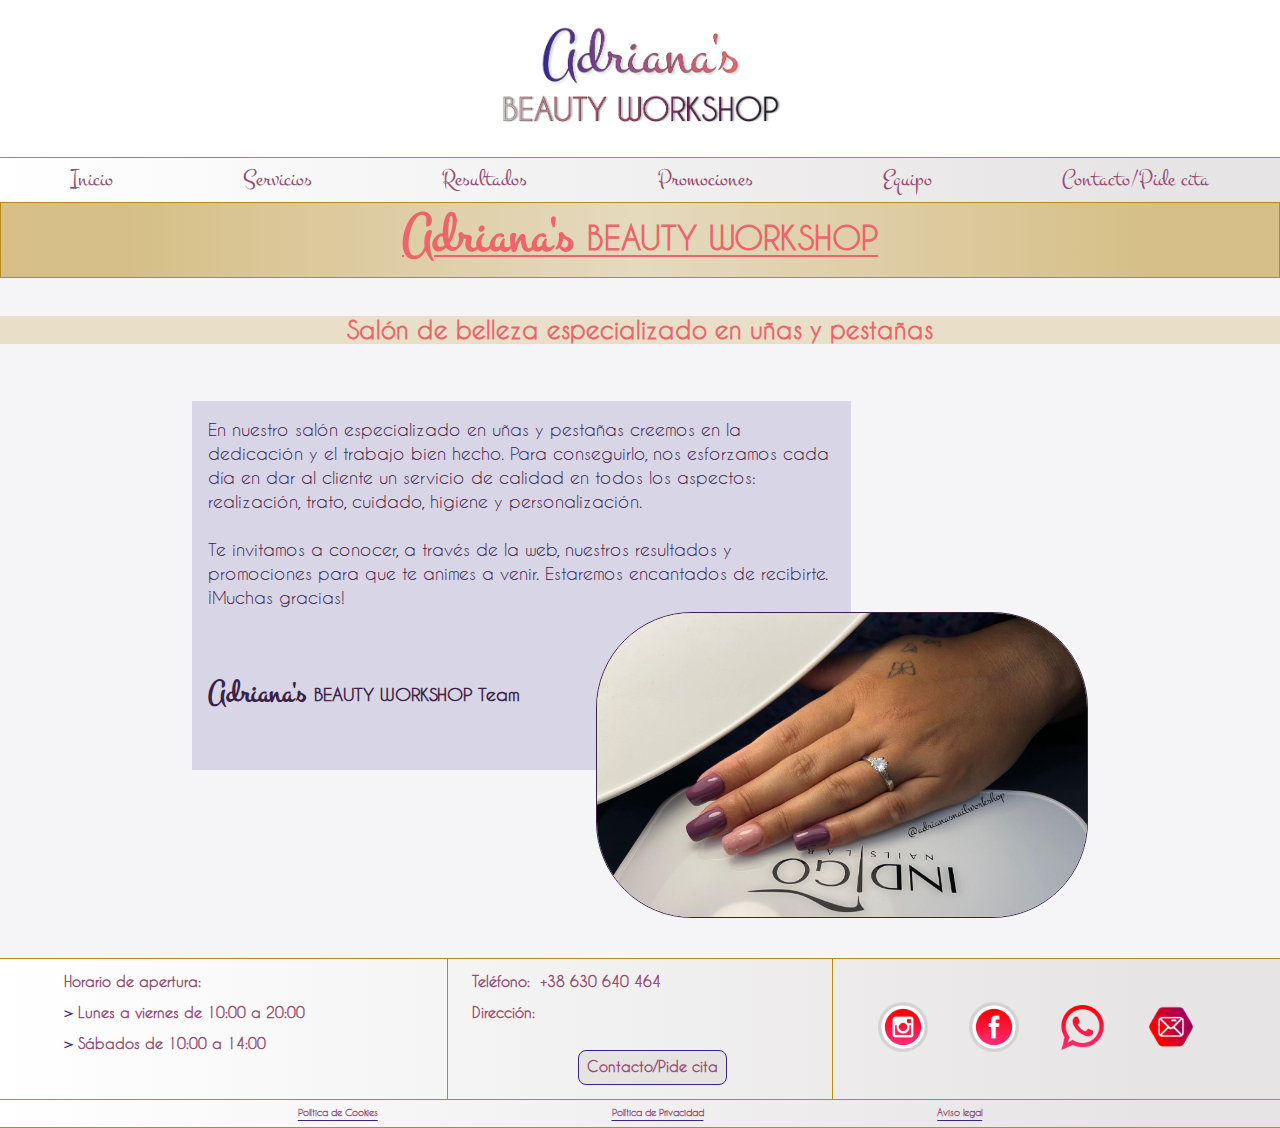
<file: WebSalonBelleza/index.html>
<!DOCTYPE html>
<html lang="es">
<head>
    <meta charset="UTF-8">
    <meta name="viewport" content="width=device-width, initial-scale=1.0">


    <link rel="preload" href="./normalize.css" as="style">
    <link href="./normalize.css" rel="stylesheet">

    <link rel="preconnect" href="https://fonts.googleapis.com">
    <link rel="preconnect" href="https://fonts.gstatic.com" crossorigin>    
    <link href="https://fonts.googleapis.com/css2?family=Montez&display=swap" rel="stylesheet">

    <link rel="preload" href="./style.css" as="style">
    <link href="./style.css" rel="stylesheet">

    <title>Adriana's Beauty Workshop</title>
</head>
<body>
    <header>
        <div>
            <img src="./logoDefinitivo.jpeg">
        </div>
        <nav>
            <div class="contenedor">
                <a href="./index.html">Inicio</a>
                <a href="./Servicios/servicios.html">Servicios</a>
                <a href="./Resultados/resultados.html">Resultados</a>
                <a href="./Promociones/promociones.html">Promociones</a>
                <a href="./Equipo/equipo.html">Equipo</a>
                <a href="./Contacto/contacto.html">Contacto/Pide cita</a>
                <div class="mobile-menu">
                    <span id="current-page">Inicio</span>
                    <div class="menu-icon" onclick="toggleMenu()">☰</div>
                    <div class="dropdown-menu">
                        <a href="./index.html">Inicio</a>
                        <a href="./Servicios/servicios.html">Servicios</a>
                        <a href="./Resultados/resultados.html">Resultados</a>
                        <a href="./Promociones/promociones.html">Promociones</a>
                        <a href="./Equipo/equipo.html">Equipo</a>
                        <a href="./Contacto/contacto.html">Contacto/Pide cita</a>
                    </div>
                </div>
            </div>
        </nav>
    </header>

    
       
    <section class="fondoGeneral">

        <main>
            <h1>Adriana's <span class="beauty">Beauty Workshop</span></h1>  
            <h2>Salón de belleza especializado en uñas y pestañas</h2>
        </main>
        <div class="cuerpoInicio contenedor">
            <div class="presentacion">
                <div class="parrafoOrdenador">
                    <p>En nuestro salón especializado en uñas y pestañas creemos en la dedicación y el trabajo bien hecho.
                        Para conseguirlo, nos esforzamos cada día en dar al cliente un servicio de calidad en todos
                        los aspectos: realización, trato, cuidado, higiene y personalización. <br> <br> Te invitamos a conocer,
                        a través de la web, nuestros resultados y promociones para que te animes a venir. Estaremos encantados
                        de recibirte. ¡Muchas gracias!<br><br><br><br><span class="adrianas2">Adriana's </span><span class="beauty2">Beauty Workshop </span><span class="team">Team</span>
                    </p>
                </div>

                <div class="parrafo1movil">
                    <p>En nuestro salón especializado en uñas y pestañas creemos en la dedicación y el trabajo bien hecho.
                        Para conseguirlo, nos esforzamos cada día en dar al cliente un servicio de calidad en todos
                        los aspectos: realización, trato, cuidado, higiene y personalización. </p>
                </div>

                <div class="divImg divImgMovil">
                    <img src="./imagenPortada.png" width="489.6rem" height="304.8rem">  
                </div>

                <div class="parrafo2movil">   
                    <p>Te invitamos a conocer, a través de la web, nuestros resultados y promociones para que te animes a venir. Estaremos encantados
                        de recibirte. ¡Muchas gracias!<br><br><br><br><span class="adrianas2">Adriana's </span><span class="beauty2">Beauty Workshop </span><span class="team">Team</span>
                    </p>
                </div>
                
                <div class="divImg divImgOrdenador">
                  <img src="./imagenPortada.png" width="489.6rem" height="304.8rem">  
                </div>
                
            </div>
        </div>

        <a href="./Contacto/contacto.html#mitad" id="scrollButton" class="scrollButton"></a>

    </section>

    <footer>
        <div class="divisionFooter">
            <div class="informacionFooter contenedor">
                <div class="horario">
                        <h3>Horario de apertura:</h3>
                        <h3><span>></span>&nbsp;Lunes a viernes de 10:00 a 20:00</h3>
                        <h3><span>></span>&nbsp;Sábados de 10:00 a 14:00</h3>
                </div>   
                <div class="telefono">
                        <div class="numero">
                        <h3>Teléfono: &nbsp;</h3>
                        <a href="tel:+38630640464">+38 630 640 464</a>
                        </div>
                        <h3 class="direccion">Dirección:</h3>
                        <div class="botonContacto">
                            <a href="./Contacto/contacto.html">Contacto/Pide cita</a>
                        </div>
                </div>
                <div class="redesSociales">
                        <a href="https://www.instagram.com/adrianasnailworkshop/"><img src="./Instagram_icon.png" width="50rem" height="50rem"></a>
                        <a href="#"><img src="./Facebook_icon.png" width="50rem" height="50rem"></a>
                        <a class="whatsapp" href="https://wa.me/+38630640464"><img src="./WhatsApp_icon.png" width="45rem" height="45rem"></a>
                        <a href="mailto:anarmcs179@gmail.com?subject=Info / Agendar Cita&body="><img src="./Mail_icon.png" width="50rem" height="50rem"></a>
                </div>
            </div> 
        </div>  
        <div class="finalPagina">
            <div class="paginasLegales contenedor"> 
                <a href="#">Política de Cookies</a>
                <a href="#">Política de Privacidad</a>
                <a href="#">Aviso legal</a>
            </div>
        </div>
    </footer>
  
    

    <script src="./eventoFlotante.js"></script>
    <script src="./avisotablets.js"></script>
    <script src="./menudesplegable.js"></script>

    <script>
       window.addEventListener('load', function() {
            function mostrarAlerta() {
                alert("Si estás visitándonos desde un iPad o tablet, por favor pon tu dispositivo en posición horizontal para una mejor experiencia.");
            }

            function verificarOrientacion() {
                var esTablet = (window.innerWidth > 768 && window.innerWidth < 1024);

                if (esTablet && (navigator.userAgent.match(/iPad/i) || navigator.userAgent.match(/tablet/i))) {
                    mostrarAlerta();
                }
            }
        })
    </script>
</body>
</html>
</file>
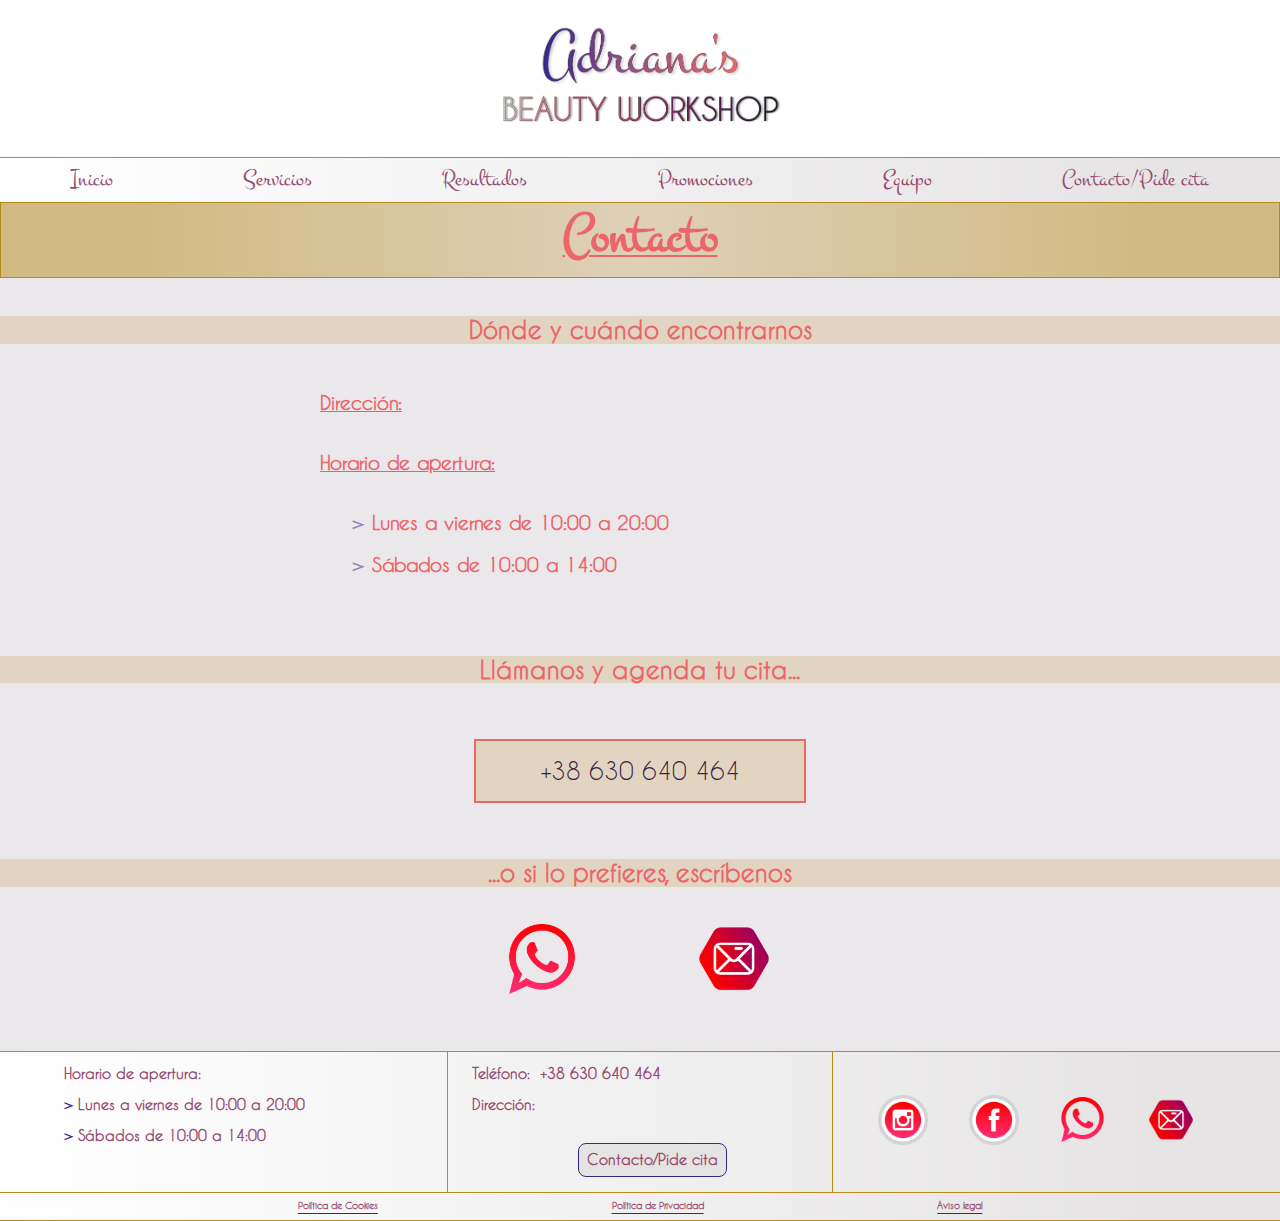
<file: WebSalonBelleza/Contacto/contacto.html>
<!DOCTYPE html>
<html lang="es">
<head>
    <meta charset="UTF-8">
    <meta name="viewport" content="width=device-width, initial-scale=1.0">

    <link rel="preload" href="./normalize.css" as="style">
    <link href="./normalize.css" rel="stylesheet">

    <link rel="preconnect" href="https://fonts.googleapis.com">
    <link rel="preconnect" href="https://fonts.gstatic.com" crossorigin>    
    <link href="https://fonts.googleapis.com/css2?family=Montez&display=swap" rel="stylesheet">

    <link rel="preload" href="./stylecontacto.css" as="style">
    <link href="./stylecontacto.css" rel="stylesheet">

    <title>Adriana's Beauty Workshop</title>
</head>
<body>
    
    <header>
        <div>
            <img src="../logoDefinitivo.jpeg">
        </div>
        <nav>
            <div class="contenedor">
                <a href="../index.html">Inicio</a>
                <a href="../Servicios/servicios.html">Servicios</a>
                <a href="../Resultados/resultados.html">Resultados</a>
                <a href="../Promociones/promociones.html">Promociones</a>
                <a href="../Equipo/equipo.html">Equipo</a>
                <a href="./contacto.html">Contacto/Pide cita</a>
                <div class="mobile-menu">
                    <span id="current-page">Contacto</span>
                    <div class="menu-icon" onclick="toggleMenu()">☰</div>
                    <div class="dropdown-menu">
                        <a href="../index.html">Inicio</a>
                        <a href="../Servicios/servicios.html">Servicios</a>
                        <a href="../Resultados/resultados.html">Resultados</a>
                        <a href="../Promociones/promociones.html">Promociones</a>
                        <a href="../Equipo/equipo.html">Equipo</a>
                        <a href="./contacto.html">Contacto/Pide cita</a>
                    </div>
                </div>
            </div>
        </nav>
    </header>

    
       
    <section class="fondoGeneral">
     
        <main>
            <h1>Contacto</h1>
        </main>

        <section>
            <div class="subtitulo"><h2>Dónde y cuándo encontrarnos</h2></div>
            <div class="direccionHorario">
                <p class="direccion2">Dirección:</p>
                <p class="horario2">Horario de apertura:</p>
                <p class="lunesViernes"><span class="guionazul">></span>&nbsp;Lunes a viernes de 10:00 a 20:00</p>
                <p class="sabados"><span class="guionazul">></span>&nbsp;Sábados de 10:00 a 14:00</p>
            </div>


        </section>

        <section id="mitad" class="llamanos">
            <div class="subtitulo"><h2>Llámanos y agenda tu cita...</h2></div>
            <div  class="divTelefono"><a href="tel:+38630640464">+38 630 640 464</a></div>
        </section>

        <section class="escribenos">
            <div class="subtitulo"><h2>...o si lo prefieres, escríbenos</h2></div>
            <div class="wa-mail">
                <a class="whatsapp" href="https://wa.me/+38630640464"><img src="../WhatsApp_icon.png" width="70rem" height="70rem"></a>
                <a href="mailto:anarmcs179@gmail.com?subject=Info / Agendar Cita&body="><img src="../Mail_icon.png" width="80rem" height="80rem"></a>
            </div>
        </section>
        

     

    </section>

    <footer>
        <div class="divisionFooter">
            <div class="informacionFooter contenedor">
                <div class="horario">
                        <h3>Horario de apertura:</h3>
                        <h3><span>></span>&nbsp;Lunes a viernes de 10:00 a 20:00</h3>
                        <h3><span>></span>&nbsp;Sábados de 10:00 a 14:00</h3>
                </div>   
                <div class="telefono">
                        <div class="numero">
                        <h3>Teléfono: &nbsp;</h3>
                        <a href="tel:+38630640464">+38 630 640 464</a>
                        </div>
                        <h3 class="direccion">Dirección:</h3>
                        <div class="botonContacto">
                            <a href="./contacto.html">Contacto/Pide cita</a>
                        </div>
                </div>
                <div class="redesSociales">
                        <a href="https://www.instagram.com/adrianasnailworkshop/"><img src="../Instagram_icon.png" width="50rem" height="50rem"></a>
                        <a href="#"><img src="../Facebook_icon.png" width="50rem" height="50rem"></a>
                        <a class="whatsapp" href="https://wa.me/+38630640464"><img src="../WhatsApp_icon.png" width="45rem" height="45rem"></a>
                        <a href="mailto:anarmcs179@gmail.com?subject=Info / Agendar Cita&body="><img src="../Mail_icon.png" width="50rem" height="50rem"></a>
                </div>
            </div> 
        </div>  
        <div class="finalPagina">
            <div class="paginasLegales contenedor"> 
                <a href="#">Política de Cookies</a>
                <a href="#">Política de Privacidad</a>
                <a href="#">Aviso legal</a>
            </div>
        </div>
    </footer>


    <script src="../menudesplegable.js"></script>

</body>
</html>
</file>
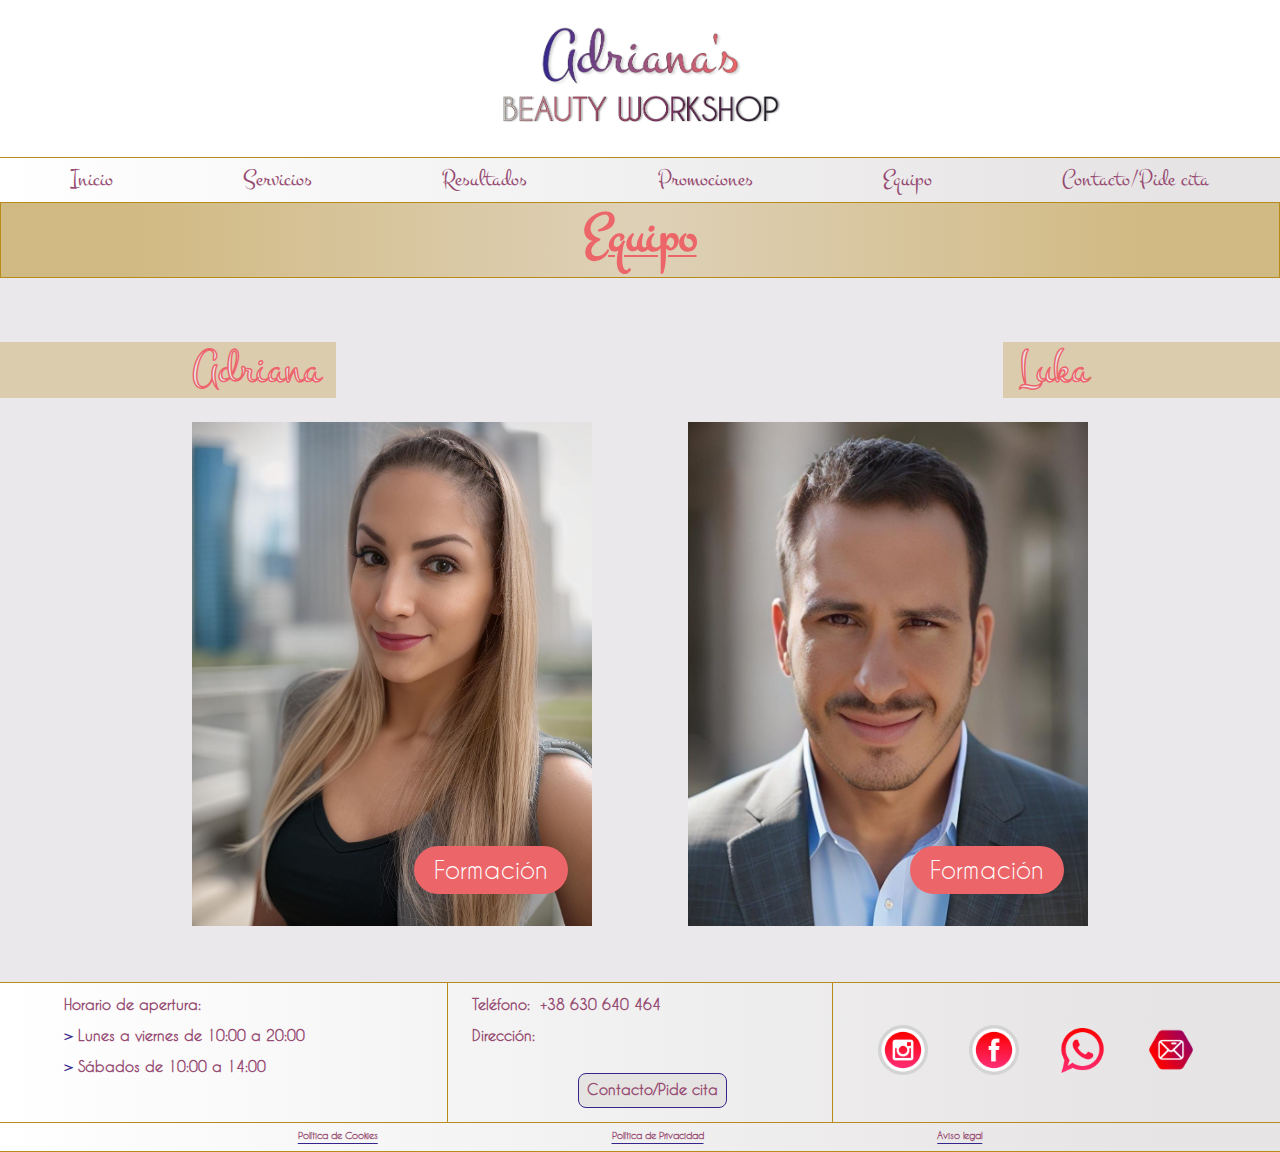
<file: WebSalonBelleza/Equipo/equipo.html>
<!DOCTYPE html>
<html lang="es">
<head>
    <meta charset="UTF-8">
    <meta name="viewport" content="width=device-width, initial-scale=1.0">

    <link rel="preload" href="./normalize.css" as="style">
    <link href="./normalize.css" rel="stylesheet">

    <link rel="preconnect" href="https://fonts.googleapis.com">
    <link rel="preconnect" href="https://fonts.gstatic.com" crossorigin>    
    <link href="https://fonts.googleapis.com/css2?family=Montez&display=swap" rel="stylesheet">

    <link rel="preload" href="../Equipo/styleequipo.css" as="style">
    <link href="../Equipo/styleequipo.css" rel="stylesheet">

    <title>Adriana's Beauty Workshop</title>
</head>
<body>
    
    <header>
        <div>
            <img src="../logoDefinitivo.jpeg">
        </div>
        <nav>
            <div class="contenedor">
                <a href="../index.html">Inicio</a>
                <a href="../Servicios/servicios.html">Servicios</a>
                <a href="../Resultados/resultados.html">Resultados</a>
                <a href="../Promociones/promociones.html">Promociones</a>
                <a href="../Equipo/equipo.html">Equipo</a>
                <a href="../Contacto/contacto.html">Contacto/Pide cita</a>
                <div class="mobile-menu">
                    <span id="current-page">Equipo</span>
                    <div class="menu-icon" onclick="toggleMenu()">☰</div>
                    <div class="dropdown-menu">
                        <a href="../index.html">Inicio</a>
                        <a href="../Servicios/servicios.html">Servicios</a>
                        <a href="../Resultados/resultados.html">Resultados</a>
                        <a href="../Promociones/promociones.html">Promociones</a>
                        <a href="../Equipo/equipo.html">Equipo</a>
                        <a href="../Contacto/contacto.html">Contacto/Pide cita</a>
                    </div>
                </div>
            </div>
        </nav>
    </header>

    
       
    <section class="fondoGeneral">
            
        <main>
            <h1>Equipo</h1>
        </main> 

        <div class="seccionNombres seccionNombres1">
            <div class="preNombres"></div>
            <div class="nombresEquipo">
                <div><h2 class="nombreAdriana">Adriana</h2></div>
                <div><h2 class="nombreLuka">Luka</h2></div>
            </div>
            <div class="postNombres"></div>
        </div>

        <div class="seccionNombres2">
            <div class="preNombres"></div>
            <div><h2 class="nombreAdriana">Adriana</h2></div>
        </div>


        <div class="contenedorAmbasTarjetas contenedor"> 
            
            <div class="tarjetaAdriana">

                    <div class="contenedorTarjeta1">
                        <div class="caraDelanteraAdriana">
                            <button class="boton" onclick="rotateCard(this)">Formación</button>
                        </div>
                        <div class="caraTrasera">
                            <div class="divTexto">
                                <h3>Cursos de realización de uñas:</h3>
                                <p>- Manicura semi-permamnente<br>- Extensiones<br>- Nail art<br><br><br>
                                    Formación llevada a cabo en los estudios de Indigo Nails Lab y Jana Nails. </p>
                            </div>
                            <div class="divBotonRegreso">
                                <button class="botonRegreso" ></button>
                            </div>
                        
                        </div>
                    </div>

            </div>

            <div class="tarjetaLuka">

                <div class="contenedorTarjeta1">
                    <div class="caraDelanteraLuka">
                        <button class="boton" onclick="rotateCard(this)">Formación</button>
                    </div>
                    <div class="caraTrasera">
                        <div class="divTexto">
                            <h3>Cursos de extensiones de pestañas:</h3>
                            <p>- Extensiones de pestañas pelo a pelo<br><br><br>
                                Formación llevada a cabo en The beauty academy by JM. </p>
                        </div>
                        <div class="divBotonRegreso2">
                            <button class="botonRegreso2"></button>
                        </div>
                    
                    </div>
                </div>

            </div>

        </div>  
        
        <div class="seccionNombres3">
            <div><h2 class="nombreLuka">Luka</h2></div>
            <div class="postNombres"></div>
        </div>

        <a href="../Contacto/contacto.html#mitad" id="scrollButton" class="scrollButton"></a>    
    </section>

    <footer>
        <div class="divisionFooter">
            <div class="informacionFooter contenedor">
                <div class="horario">
                        <h3>Horario de apertura:</h3>
                        <h3><span>></span>&nbsp;Lunes a viernes de 10:00 a 20:00</h3>
                        <h3><span>></span>&nbsp;Sábados de 10:00 a 14:00</h3>
                </div>   
                <div class="telefono">
                        <div class="numero">
                        <h3>Teléfono: &nbsp;</h3>
                        <a href="tel:+38630640464">+38 630 640 464</a>
                        </div>
                        <h3 class="direccion">Dirección:</h3>
                        <div class="botonContacto">
                            <a href="../Contacto/contacto.html">Contacto/Pide cita</a>
                        </div>
                </div>
                <div class="redesSociales">
                        <a href="https://www.instagram.com/adrianasnailworkshop/"><img src="../Instagram_icon.png" width="50rem" height="50rem"></a>
                        <a href="#"><img src="../Facebook_icon.png" width="50rem" height="50rem"></a>
                        <a class="whatsapp" href="https://wa.me/+38630640464"><img src="../WhatsApp_icon.png" width="45rem" height="45rem"></a>
                        <a href="mailto:anarmcs179@gmail.com?subject=Info / Agendar Cita&body="><img src="../Mail_icon.png" width="50rem" height="50rem"></a>
                </div>
            </div> 
        </div>  
        <div class="finalPagina">
            <div class="paginasLegales contenedor"> 
                <a href="#">Política de Cookies</a>
                <a href="#">Política de Privacidad</a>
                <a href="#">Aviso legal</a>
            </div>
        </div>
    </footer>
    

    <script src="./eventosTarjetas.js"></script>
    <script src="../eventoFlotante.js"></script>
    <script src="../menudesplegable.js"></script>
</body>
</html>
</file>
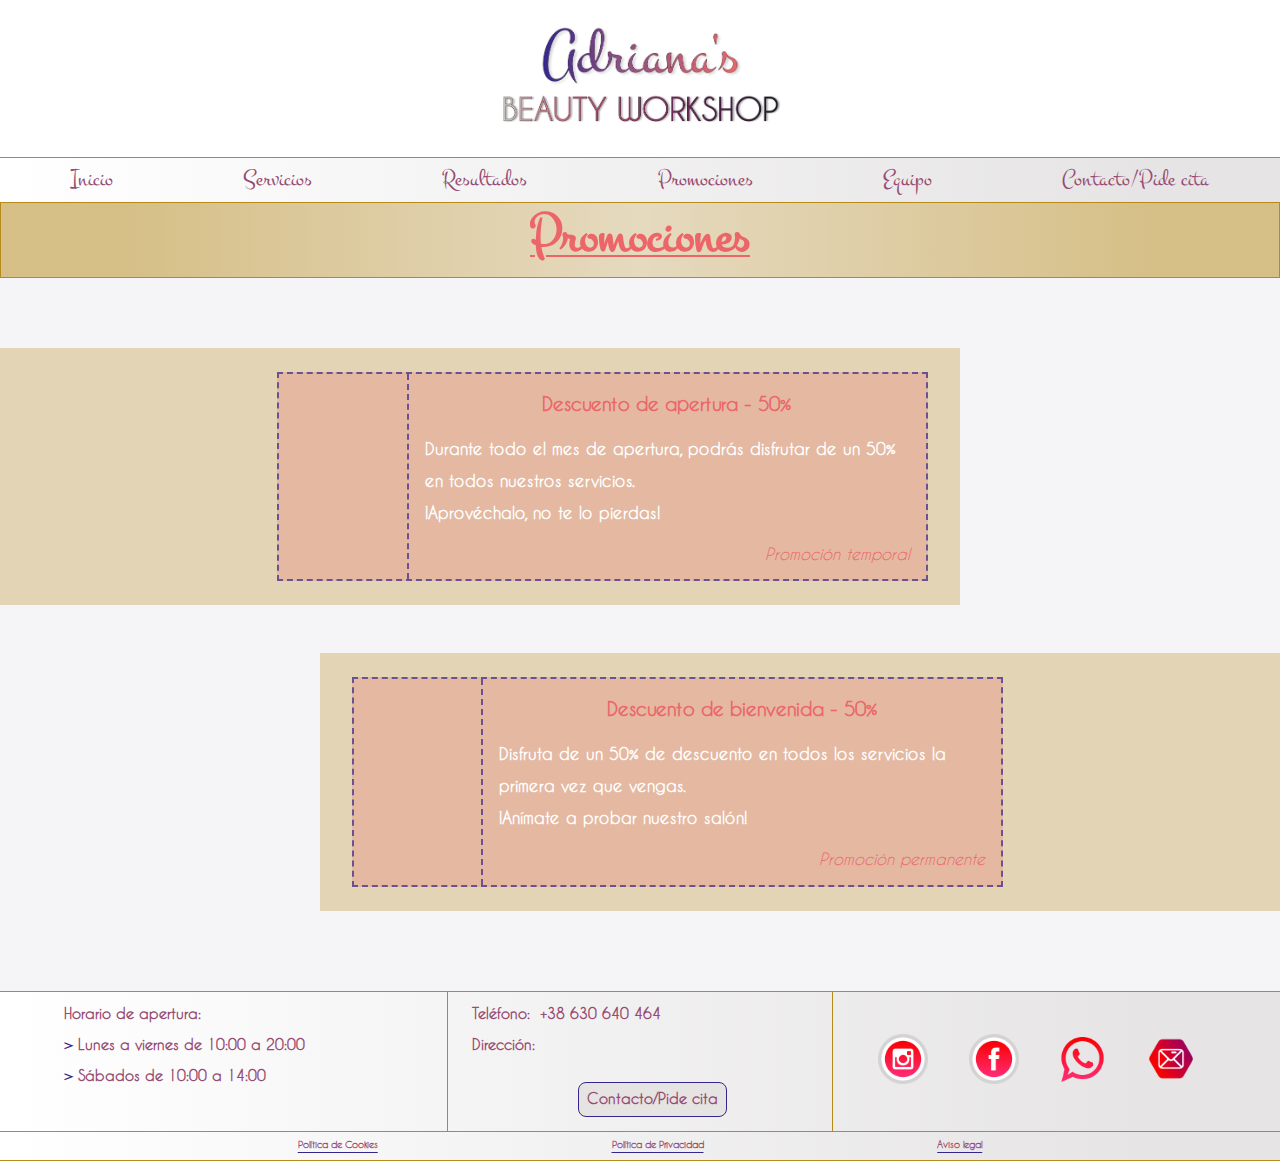
<file: WebSalonBelleza/Promociones/promociones.html>
<!DOCTYPE html>
<html lang="es">
<head>
    <meta charset="UTF-8">
    <meta name="viewport" content="width=device-width, initial-scale=1.0">

    <link rel="preload" href="./normalize.css" as="style">
    <link href="./normalize.css" rel="stylesheet">

    <link rel="preconnect" href="https://fonts.googleapis.com">
    <link rel="preconnect" href="https://fonts.gstatic.com" crossorigin>    
    <link href="https://fonts.googleapis.com/css2?family=Montez&display=swap" rel="stylesheet">

    <link rel="preload" href="./stylepromociones.css" as="style">
    <link href="./stylepromociones.css" rel="stylesheet">

    <title>Adriana's Beauty Workshop</title>
</head>
<body>
    
    <header>
        <div>
            <img src="../logoDefinitivo.jpeg">
        </div>
        <nav>
            <div class="contenedor">
                <a href="../index.html">Inicio</a>
                <a href="../Servicios/servicios.html">Servicios</a>
                <a href="../Resultados/resultados.html">Resultados</a>
                <a href="../Promociones/promociones.html">Promociones</a>
                <a href="../Equipo/equipo.html">Equipo</a>
                <a href="../Contacto/contacto.html">Contacto/Pide cita</a>
                <div class="mobile-menu">
                    <span id="current-page">Promociones</span>
                    <div class="menu-icon" onclick="toggleMenu()">☰</div>
                    <div class="dropdown-menu">
                        <a href="../index.html">Inicio</a>
                        <a href="../Servicios/servicios.html">Servicios</a>
                        <a href="../Resultados/resultados.html">Resultados</a>
                        <a href="../Promociones/promociones.html">Promociones</a>
                        <a href="../Equipo/equipo.html">Equipo</a>
                        <a href="../Contacto/contacto.html">Contacto/Pide cita</a>
                    </div>
                </div>
            </div>
        </nav>
    </header>

    
       
    <section class="fondoGeneral">
        <main>
            <h1>Promociones</h1>
        </main>

        <div class="cupones">
            <div class="contenedorEstructura1">
                <div class="estructura">   
                    <div class="relleno"></div>
                    <div class="cupon1">
                        <div class="vacio"></div>
                        <div class="descripcion">
                            <h3>Descuento de apertura - 50%</h3>
                            <p class="texto">Durante todo el mes de apertura, podrás disfrutar de un 50% en todos nuestros servicios. <br> ¡Aprovéchalo, no te lo pierdas! </p>
                            <p class="duracion">Promoción temporal</p>
                        </div>
                    </div>
                </div>
            </div>
            <div class="contenedorEstructura2">
                <div class="estructura2">
                    <div class="cupon2">
                        <div class="vacio"></div>
                        <div class="descripcion">
                            <h3>Descuento de bienvenida - 50%</h3>
                            <p class="texto">Disfruta de un 50% de descuento en todos los servicios la primera vez que vengas. <br> ¡Anímate a probar nuestro salón! </p>
                            <p class="duracion">Promoción permanente</p>
                        </div>
                    </div>
                    <div class="relleno2"></div>
                </div>
            </div>



        </div>
        
        <a href="../Contacto/contacto.html#mitad" id="scrollButton" class="scrollButton"></a>
    </section>

    <footer>
        <div class="divisionFooter">
            <div class="informacionFooter contenedor">
                <div class="horario">
                        <h3>Horario de apertura:</h3>
                        <h3><span>></span>&nbsp;Lunes a viernes de 10:00 a 20:00</h3>
                        <h3><span>></span>&nbsp;Sábados de 10:00 a 14:00</h3>
                </div>   
                <div class="telefono">
                        <div class="numero">
                        <h3>Teléfono: &nbsp;</h3>
                        <a href="tel:+38630640464">+38 630 640 464</a>
                        </div>
                        <h3 class="direccion">Dirección:</h3>
                        <div class="botonContacto">
                            <a href="../Contacto/contacto.html">Contacto/Pide cita</a>
                        </div>
                </div>
                <div class="redesSociales">
                        <a href="https://www.instagram.com/adrianasnailworkshop/"><img src="../Instagram_icon.png" width="50rem" height="50rem"></a>
                        <a href="#"><img src="../Facebook_icon.png" width="50rem" height="50rem"></a>
                        <a class="whatsapp" href="https://wa.me/+38630640464"><img src="../WhatsApp_icon.png" width="45rem" height="45rem"></a>
                        <a href="mailto:anarmcs179@gmail.com?subject=Info / Agendar Cita&body="><img src="../Mail_icon.png" width="50rem" height="50rem"></a>
                </div>
            </div> 
        </div>  
        <div class="finalPagina">
            <div class="paginasLegales contenedor"> 
                <a href="#">Política de Cookies</a>
                <a href="#">Política de Privacidad</a>
                <a href="#">Aviso legal</a>
            </div>
        </div>
    </footer>
    
    <script src="../eventoFlotante.js"></script>
    <script src="../menudesplegable.js"></script>
</body>
</html>
</file>
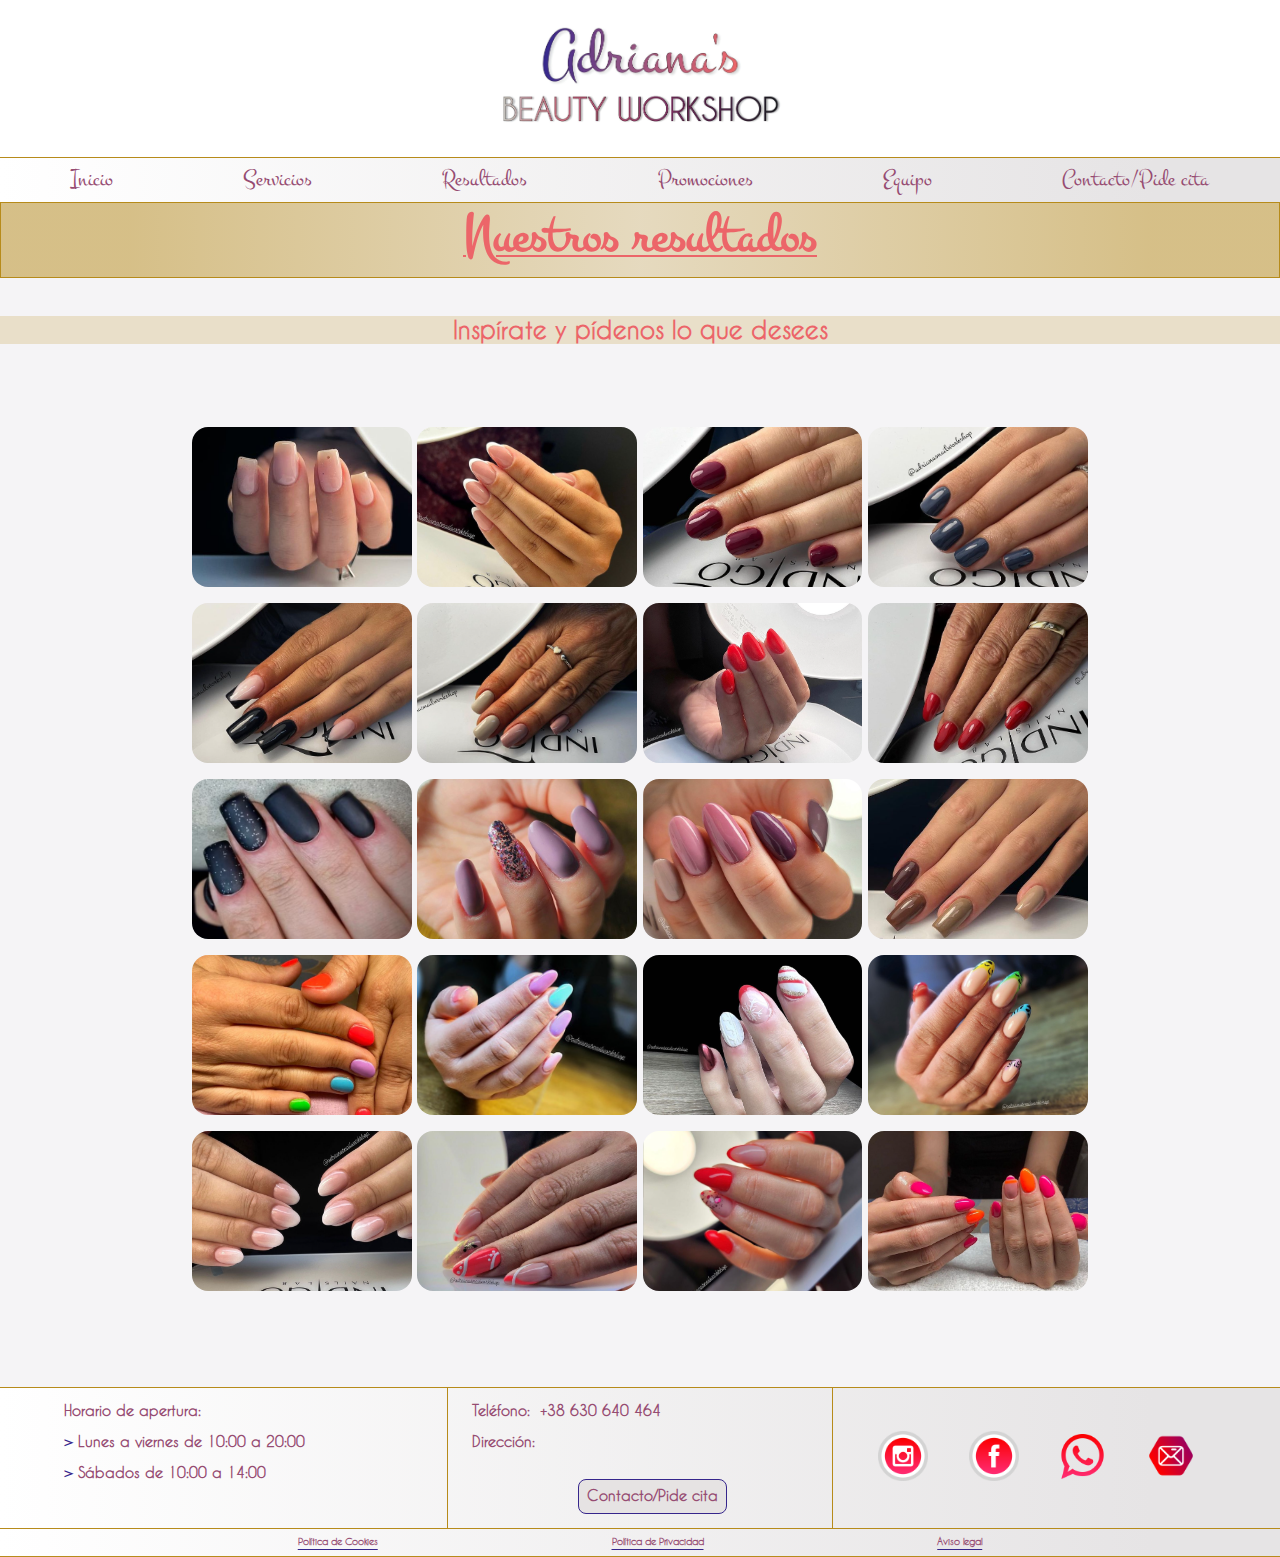
<file: WebSalonBelleza/Resultados/resultados.html>
<!DOCTYPE html>
<html lang="es">
<head>
    <meta charset="UTF-8">
    <meta name="viewport" content="width=device-width, initial-scale=1.0">

    <link rel="preload" href="./normalize.css" as="style">
    <link href="./normalize.css" rel="stylesheet">

    <link rel="preconnect" href="https://fonts.googleapis.com">
    <link rel="preconnect" href="https://fonts.gstatic.com" crossorigin>    
    <link href="https://fonts.googleapis.com/css2?family=Montez&display=swap" rel="stylesheet">

    <link rel="preload" href="./styleresultados.css" as="style">
    <link href="./styleresultados.css" rel="stylesheet">

    <title>Adriana's Beauty Workshop</title>
</head>
<body>
    
    <header>
        <div>
            <img src="../logoDefinitivo.jpeg">
        </div>
        <nav>
            <div class="contenedor">
                <a href="../index.html">Inicio</a>
                <a href="../Servicios/servicios.html">Servicios</a>
                <a href="../Resultados/resultados.html">Resultados</a>
                <a href="../Promociones/promociones.html">Promociones</a>
                <a href="../Equipo/equipo.html">Equipo</a>
                <a href="../Contacto/contacto.html">Contacto/Pide cita</a>
                <div class="mobile-menu">
                    <span id="current-page">Resultados</span>
                    <div class="menu-icon" onclick="toggleMenu()">☰</div>
                    <div class="dropdown-menu">
                        <a href="../index.html">Inicio</a>
                        <a href="../Servicios/servicios.html">Servicios</a>
                        <a href="../Resultados/resultados.html">Resultados</a>
                        <a href="../Promociones/promociones.html">Promociones</a>
                        <a href="../Equipo/equipo.html">Equipo</a>
                        <a href="../Contacto/contacto.html">Contacto/Pide cita</a>
                    </div>
                </div>
            </div>
        </nav>
    </header>


    <section class="fondoGeneral">

        <main>
            <h1>Nuestros resultados</h1>
        </main> 
        
        <section class="subtitulo">
            <h2>Inspírate y pídenos lo que desees</h2>
        </section>

        <div class="contenedor anchoMax conjunto">
            <div class="contenedorFila1">
                <div class="div1"><h3>Color natural</h3></div>
                <div class="div2"><h3>Francesa</h3></div>
                <div class="div3"><h3>Sencillas</h3></div>
                <div class="div4"><h3>Sencillas</h3></div>
            </div>
            <div class="contenedorFila2">
                <div class="div1"><h3>Cuadradas</h3></div>
                <div class="div2"><h3>Cuadradas soft</h3></div>
                <div class="div3"><h3>Almendradas</h3></div>
                <div class="div4"><h3>Ovaladas</h3></div>   
            </div>
            <div class="contenedorFila3">
                <div class="div1"><h3>Color mate</h3></div>
                <div class="div2"><h3>Una uña diferente</h3></div>
                <div class="div3"><h3>Paleta de colores</h3></div>
                <div class="div4"><h3>Paleta de colores</h3></div>
            </div>
            <div class="contenedorFila4">
                <div class="div1"><h3>Colorful</h3></div>
                <div class="div2"><h3>Colorful</h3></div>
                <div class="div3"><h3>Temática</h3></div>
                <div class="div4"><h3>Temática</h3></div>
            </div>
            <div class="contenedorFila5">
                <div class="div1"><h3>Degradado</h3></div>
                <div class="div2"><h3>Diseño</h3></div>
                <div class="div3"><h3>Diseño</h3></div>
                <div class="div4"><h3>Diseño</h3></div>
            </div>

        </div>

        
        <div class="contenedor anchoMax2 conjunto">
            <div class="contenedorFila1">
                <div class="div1"><h3>Color natural</h3></div>
                <div class="div2"><h3>Francesa</h3></div>
            </div>
            <div class="contenedorFila1">
                <div class="div3"><h3>Sencillas</h3></div>
                <div class="div4"><h3>Sencillas</h3></div>
            </div>
            <div class="contenedorFila2">
                <div class="div1"><h3>Cuadradas</h3></div>
                <div class="div2"><h3>Cuadradas soft</h3></div>
            </div>
            <div class="contenedorFila2">
                <div class="div3"><h3>Almendradas</h3></div>
                <div class="div4"><h3>Ovaladas</h3></div>   
            </div>
            <div class="contenedorFila3">
                <div class="div1"><h3>Color mate</h3></div>
                <div class="div2"><h3>Una uña diferente</h3></div>
            </div>
            <div class="contenedorFila3">
                <div class="div3"><h3>Paleta de colores</h3></div>
                <div class="div4"><h3>Paleta de colores</h3></div>
            </div>
            <div class="contenedorFila4">
                <div class="div1"><h3>Colorful</h3></div>
                <div class="div2"><h3>Colorful</h3></div>
            </div>
            <div class="contenedorFila4">
                <div class="div3"><h3>Temática</h3></div>
                <div class="div4"><h3>Temática</h3></div>
            </div>
            <div class="contenedorFila5">
                <div class="div1"><h3>Degradado</h3></div>
                <div class="div2"><h3>Diseño</h3></div>
            </div>
            <div class="contenedorFila5">
                <div class="div3"><h3>Diseño</h3></div>
                <div class="div4"><h3>Diseño</h3></div>
            </div>

        </div>
            
        <a href="../Contacto/contacto.html#mitad" id="scrollButton" class="scrollButton"></a>
    </section>

    <footer>
        <div class="divisionFooter">
            <div class="informacionFooter contenedor">
                <div class="horario">
                        <h3>Horario de apertura:</h3>
                        <h3><span>></span>&nbsp;Lunes a viernes de 10:00 a 20:00</h3>
                        <h3><span>></span>&nbsp;Sábados de 10:00 a 14:00</h3>
                </div>   
                <div class="telefono">
                        <div class="numero">
                        <h3>Teléfono: &nbsp;</h3>
                        <a href="tel:+38630640464">+38 630 640 464</a>
                        </div>
                        <h3 class="direccion">Dirección:</h3>
                        <div class="botonContacto">
                            <a href="../Contacto/contacto.html">Contacto/Pide cita</a>
                        </div>
                </div>
                <div class="redesSociales">
                        <a href="https://www.instagram.com/adrianasnailworkshop/"><img src="../Instagram_icon.png" width="50rem" height="50rem"></a>
                        <a href="#"><img src="../Facebook_icon.png" width="50rem" height="50rem"></a>
                        <a class="whatsapp" href="https://wa.me/+38630640464"><img src="../WhatsApp_icon.png" width="45rem" height="45rem"></a>
                        <a href="mailto:anarmcs179@gmail.com?subject=Info / Agendar Cita&body="><img src="../Mail_icon.png" width="50rem" height="50rem"></a>
                </div>
            </div> 
        </div>  
        <div class="finalPagina">
            <div class="paginasLegales contenedor"> 
                <a href="#">Política de Cookies</a>
                <a href="#">Política de Privacidad</a>
                <a href="#">Aviso legal</a>
            </div>
        </div>
    </footer>

    <script src="../eventoFlotante.js"></script>
    <script src="../menudesplegable.js"></script>
</body>
</html>
</file>
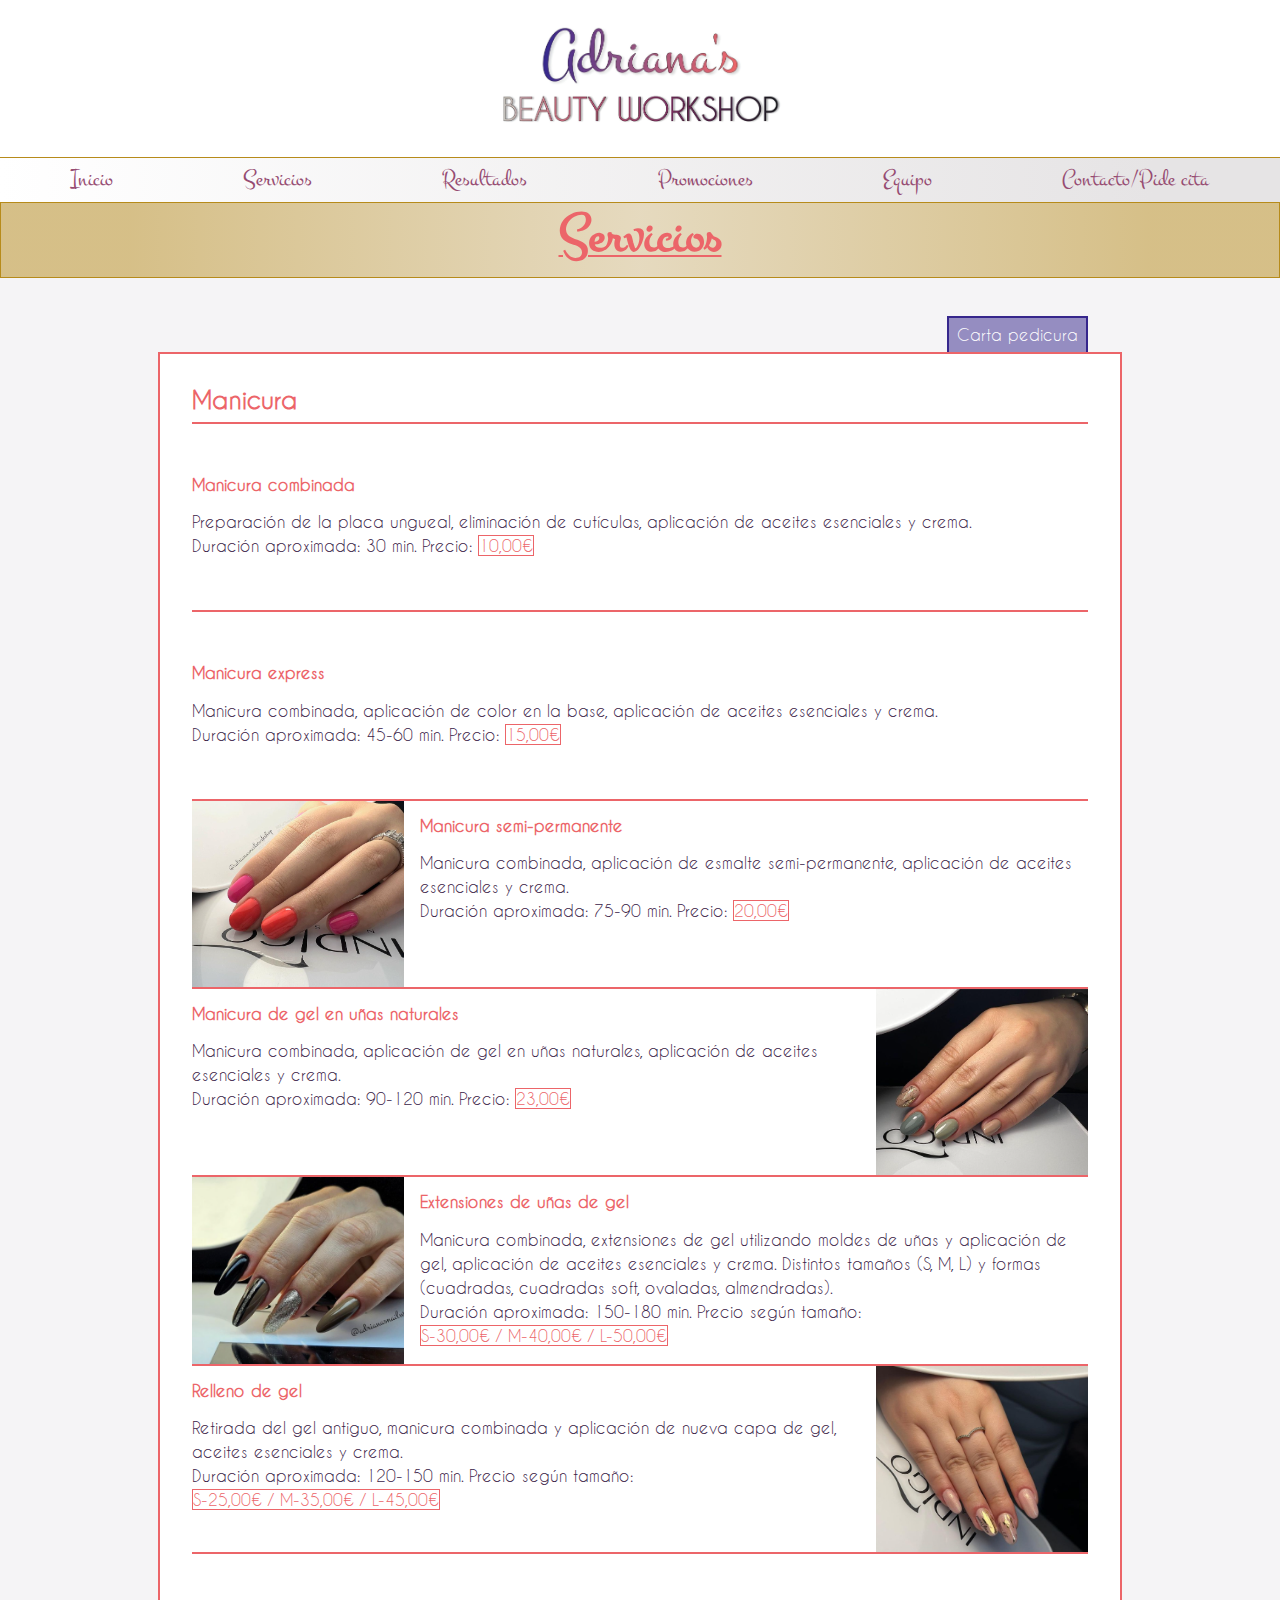
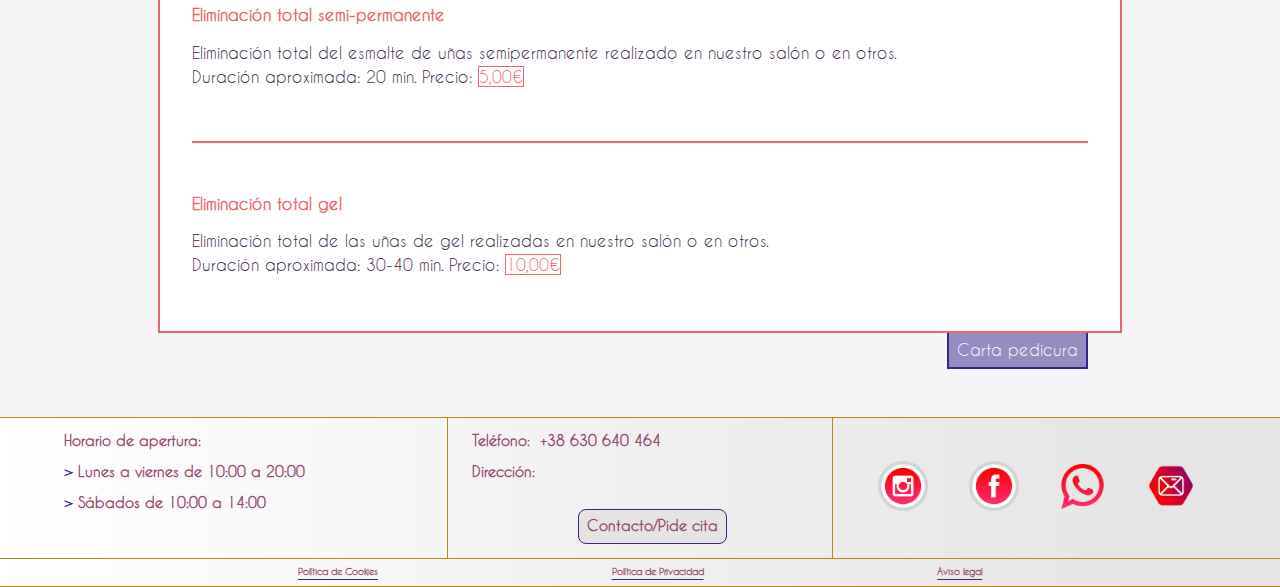
<file: WebSalonBelleza/Servicios/servicios.html>
<!DOCTYPE html>
<html lang="es">
<head>
    <meta charset="UTF-8">
    <meta name="viewport" content="width=device-width, initial-scale=1.0">

    <link rel="preload" href="./normalize.css" as="style">
    <link href="./normalize.css" rel="stylesheet">

    <link rel="preconnect" href="https://fonts.googleapis.com">
    <link rel="preconnect" href="https://fonts.gstatic.com" crossorigin>    
    <link href="https://fonts.googleapis.com/css2?family=Montez&display=swap" rel="stylesheet">

    <link rel="preload" href="./serviciosstyle.css" as="style">
    <link href="./serviciosstyle.css" rel="stylesheet">

    <title>Adriana's Beauty Workshop</title>
</head>
<body>
    
    <header>
        <div>
            <img src="../logoDefinitivo.jpeg">
        </div>
        <nav>
            <div class="contenedor">
                <a href="../index.html">Inicio</a>
                <a href="./servicios.html">Servicios</a>
                <a href="../Resultados/resultados.html">Resultados</a>
                <a href="../Promociones/promociones.html">Promociones</a>
                <a href="../Equipo/equipo.html">Equipo</a>
                <a href="../Contacto/contacto.html">Contacto/Pide cita</a>
                <div class="mobile-menu">
                    <span id="current-page">Servicios</span>
                    <div class="menu-icon" onclick="toggleMenu()">☰</div>
                    <div class="dropdown-menu">
                        <a href="../index.html">Inicio</a>
                        <a href="./servicios.html">Servicios</a>
                        <a href="../Resultados/resultados.html">Resultados</a>
                        <a href="../Promociones/promociones.html">Promociones</a>
                        <a href="../Equipo/equipo.html">Equipo</a>
                        <a href="../Contacto/contacto.html">Contacto/Pide cita</a>
                    </div>
                </div>
            </div>
        </nav>
    </header>


       
    <section class="fondoGeneral">
        <main>
            <h1>Servicios</h1>     
        </main>
        <a href="../Contacto/contacto.html#mitad" id="scrollButton" class="scrollButton"></a>
        <div class="divBoton1 contenedor">
            <button class="boton-cambio" id="mostrarSiguiente1">Mostrar</button>
        </div>    
        <div>
            <div class="todosServicios">
                <div class="servicio manicura contenedor">
                    <h2>Manicura</h2>
                    <div class="manicuraTipos">
                        <div class="sinImagen">
                            <div>
                                <h3>Manicura combinada</h3>
                                <p>Preparación de la placa ungueal, eliminación de cutículas, aplicación de aceites esenciales y crema.
                                <br> Duración aproximada: 30 min. Precio: <span class="precio">10,00€</span>
                                </p>
                            </div>
                        </div>
                        <div class="sinImagen">
                            <div>
                                <h3>Manicura express</h3>
                                <p>Manicura combinada, aplicación de color en la base, aplicación de aceites esenciales y crema.
                                    <br> Duración aproximada: 45-60 min. Precio: <span class="precio">15,00€</span> 
                                </p>
                            </div>
                        </div>
                        <div class="impar impar1">
                            <div class="imagen"></div>
                            <div class="descripcion">
                                <h3>Manicura semi-permanente</h3>
                                <p>Manicura combinada, aplicación de esmalte semi-permanente, aplicación de aceites esenciales y crema.
                                    <br>Duración aproximada: 75-90 min. Precio: <span class="precio">20,00€</span> </p>
                            </div>
                        </div>
                        <div class="par par1">
                            <div class="descripcion">
                                <h3>Manicura de gel en uñas naturales</h3>
                                <p>Manicura combinada, aplicación de gel en uñas naturales, aplicación de aceites esenciales y crema.
                                    <br>Duración aproximada: 90-120 min. Precio: <span class="precio">23,00€</span></p>
                            </div>
                            <div class="imagen"></div>
                        </div>
                        <div class="impar impar2">
                            <div class="imagen"></div>
                            <div class="descripcion">
                                <h3>Extensiones de uñas de gel</h3>
                                <p>Manicura combinada, extensiones de gel utilizando moldes de uñas y aplicación de gel, aplicación de aceites esenciales y crema.
                                    Distintos tamaños (S, M, L) y formas (cuadradas, cuadradas soft, ovaladas, almendradas). <br>Duración aproximada: 150-180 min. 
                                    Precio según tamaño: <br><span class="precio">S-30,00€ / M-40,00€ / L-50,00€</span></p>
                            </div>
                        </div>
                        <div class="par par2">
                            <div class="descripcion">
                                <h3>Relleno de gel</h3>
                                <p>Retirada del gel antiguo, manicura combinada y aplicación de nueva capa de gel, aceites esenciales y crema.
                                    <br>Duración aproximada: 120-150 min. Precio según tamaño: <br><span class="precio">S-25,00€ / M-35,00€ / L-45,00€</span></p>
                            </div>
                            <div class="imagen"></div>
                        </div>
                        <div class="sinImagen">
                            <div>
                                <h3>Eliminación total semi-permanente</h3>
                                <p>Eliminación total del esmalte de uñas semipermanente realizado en nuestro salón o en otros.
                                    <br>Duración aproximada: 20 min. Precio: <span class="precio">5,00€</span></p>
                            </div>
                        </div>
                        <div class="sinImagen ultimo">
                            <div>
                                <h3>Eliminación total gel</h3>
                                <p>Eliminación total de las uñas de gel realizadas en nuestro salón o en otros.
                                    <br>Duración aproximada: 30-40 min. Precio: <span class="precio">10,00€</span></p>
                            </div>
                        </div>
                    </div>
                </div>

                <div class="servicio pedicura contenedor">
                    <h2>Pedicura</h2>
                    <div class="pedicuraTipos">
                        <div class="divMayores">
                            <div> 
                            <h3>Pedicura combinada</h3>
                            <p>Preparación de la placa ungueal, eliminación de cutículas, aplicación de aceites esenciales.
                                <br> Duración aproximada: 45 min. Precio: <span class="precio">10,00€</span></p>
                            </div>
                        </div>
                        <div class="divMayores"> 
                            <div>
                                <h3>Pedicura express</h3>
                                <p>Pedicura combinada, aplicación de color en la base, aplicación de aceites esenciales.
                                    <br> Duración aproximada: 45-60 min. Precio: <span class="precio">15,00€</span> </p>
                            </div>
                        </div>
                        <div class="divMayores">
                            <div>
                                <h3>Pedicura semi-permanente</h3>
                                <p>Pedicura combinada, aplicación de esmalte semi-permanente, aplicación de aceites esenciales.
                                    <br>Duración aproximada: 75-90 min. Precio: <span class="precio">20,00€</span> </p>
                            </div>
                        </div>
                        <div class="divMayores">
                            <div>
                                <h3>Eliminación total semi-permanente</h3>
                                <p>Eliminación total del esmalte de uñas semipermanente realizado en nuestro salón o en otros.
                                    <br>Duración aproximada: 20 min. Precio: <span class="precio">5,00€</span></p>
                            </div>
                        </div>

                    </div>
                        
                    <div class="divFotoPedicura">
                        <img src="./pedicura.png" height="300" class="redondeada">
                    </div>
                    
                        
                            
                    
                </div>

                <div class=" servicio pestañas contenedor">
                    <h2>Extensiones de pestañas</h2>
                    <div>
                        <div class="pestañasTipos">
                            <div class="pestañas1">
                                <h3>Classic natural</h3>
                                <p>Precio:<br> <span class="precio">1D-40,00€ / 2D-45€</span></p>
                            </div>
                            <div>
                                <h3>Estilo híbrido</h3>
                                <p>Precio:<br> <span class="precio">40,00€</span></p>
                            </div>
                            <div>
                                <h3><span class="volumen">Volumen</span> estilo ruso</h3>
                                <p>Precio:<br> <span class="precio">3D/4D-50,00€</span></p>
                            </div>
                            <div class="pestañas4">
                                <h3>Lash lifht</h3>
                                <p>Precio:<br> <span class="precio">30,00€</span></p>
                            </div>

                            <div class="pestañasVacio"></div>
                            <div class="ultimo">
                                <h3>Lash lift + Brow lift</h3>
                                <p>Precio:<br> <span class="precio">40,00€</span></p>
                            </div>
                        </div>
                        <div class="divFotoPestañas">
                            <img src="./pestañas.jpg" height="300" class="redondeada">
                            <img src="./pestañas2-1.jpg" height="300" class="redondeada">
                        </div>
                    </div>
                    
                </div>
            </div>
            <div class="divBoton2 contenedor">    
                <button class="boton-cambio" id="mostrarSiguiente2">Mostrar</button>
            </div>
        </div>
        
        
    </section>

    <footer>
        <div class="divisionFooter">
            <div class="informacionFooter contenedor">
                <div class="horario">
                        <h3>Horario de apertura:</h3>
                        <h3><span>></span>&nbsp;Lunes a viernes de 10:00 a 20:00</h3>
                        <h3><span>></span>&nbsp;Sábados de 10:00 a 14:00</h3>
                </div>   
                <div class="telefono">
                        <div class="numero">
                        <h3>Teléfono: &nbsp;</h3>
                        <a href="tel:+38630640464">+38 630 640 464</a>
                        </div>
                        <h3 class="direccion">Dirección:</h3>
                        <div class="botonContacto">
                            <a href="../Contacto/contacto.html">Contacto/Pide cita</a>
                        </div>
                </div>
                <div class="redesSociales">
                        <a href="https://www.instagram.com/adrianasnailworkshop/"><img src="../Instagram_icon.png" width="50rem" height="50rem"></a>
                        <a href="#"><img src="../Facebook_icon.png" width="50rem" height="50rem"></a>
                        <a class="whatsapp" href="https://wa.me/+38630640464"><img src="../WhatsApp_icon.png" width="45rem" height="45rem"></a>
                        <a href="mailto:anarmcs179@gmail.com?subject=Info / Agendar Cita&body="><img src="../Mail_icon.png" width="50rem" height="50rem"></a>
                </div>
            </div> 
        </div>  
        <div class="finalPagina">
            <div class="paginasLegales contenedor"> 
                <a href="#">Política de Cookies</a>
                <a href="#">Política de Privacidad</a>
                <a href="#">Aviso legal</a>
            </div>
        </div>
    </footer>
    

    <script src="./eventoCartas.js"></script>
    <script src="../eventoFlotante.js"></script>
    <script src="../menudesplegable.js"></script>
</body>
</html>
</file>
<file: WebSalonBelleza/style.css>
:root{
    --colorRosaPrincipal:#964c72;
    --fuenteAdrianas: 'Montez', cursive;
    --colorFondoMenu: #e6e4e5;
    --azulOscuro: #36268c;
    --fuenteTextos: 'CaviarDreams';
    /* --colorFondoCuerpo: #faf2f8; */
    /* --colorFondoCuerpo: #fcf9f9; */
    --colorFondoCuerpo: white;
    --colorMorado: #3a2247;
    --colorDorado: #b78b1a;
    --rosaFuerte:#ec6569;
}


@font-face {
    font-family: "CaviarDreams";
    src:
      local("CaviarDreams"),
      url("./CaviarDreams.ttf") format("ttf"),
      url("./CaviarDreams.woff") format("woff");
  }
  
body{
    max-width: 100%;
    max-height: 100%;
    
}

.contenedor {

    width: 90%;
    margin: auto;

}




/* SECCION HEADER */

header{
    height: 12rem;
    display: flex;
    flex-direction: column;
    justify-content: center;

    
}

header>div{
    height: 8rem;
    display: grid;
    grid: 1fr/1fr 1fr 1fr;
    display: flex;
    justify-content: center;
    border-bottom: 1.5px solid var(--colorDorado);
    padding-top: 1.5rem;
    padding-bottom: 1rem;
}

header>div>img{
    grid-column: 2/3;
    grid-row: 1/2;
    max-height: 8rem;
}


nav{
    padding: 0.5rem;
    background-image: linear-gradient(to right, white 0%, #e6e4e5 90%);
    border-bottom: 1px solid var(--colorDorado);
}

nav>div{
    display: flex;
    justify-content: space-between;
}

nav a{
    color: var(--colorRosaPrincipal);
    text-decoration: none;
    font-family: var(--fuenteAdrianas);
    font-size: 1.5rem;
}

nav a:hover{
    text-decoration: underline 0.9px solid #36268c;
    text-underline-offset: 0.25rem;
}

@media (min-width:769px){
nav .mobile-menu{
    display: none;
}
}
@media (max-width:768px){
    nav > div a {
        display: none;
    }

    #current-page{
        color: var(--colorRosaPrincipal);
        font-family: var(--fuenteAdrianas);
        font-size: 1.5rem;
    }
    .mobile-menu {
        display: flex;
        flex-direction: column;
        align-items: left;
        justify-content: left;
    }
    .mobile-menu #current-page {
        margin-right: 10px;
    }
    .dropdown-menu {
        display: none;
        flex-direction: column;
        position: absolute;
        background-image: linear-gradient(to right, white 0%, #e6e4e5 90%);;
        padding: 10px;
    }
    .dropdown-menu a {
        display: block;
        padding: 5px 0;
        text-align: center;
    }

    .menu-icon{
        cursor: pointer;
        color: var(--colorRosaPrincipal);
    }
}

/* SECCIÓN CENTRAL */


main{
    display: block;
    text-align: center;
    margin-top: 0;
    
}

main h1{
    font-family: var(--fuenteAdrianas);
    font-size: 3.5rem;
    color: var(--rosaFuerte);
    background-image: linear-gradient(to right,rgba(183, 139, 26, 0.5)10%, rgba(183, 139, 26, 0.25) 50%,rgba(183, 139, 26, 0.5)90%);
    border: 1px solid var(--colorDorado);
    padding-bottom: 0.5rem;
    margin-top: 0;
    padding-top: 0.75rem;
    text-decoration: underline 2px solid var(--rosaFuerte);
    text-underline-offset: 0.3rem;
}

h1 .beauty{
    font-family: var(--fuenteTextos);
    text-transform: uppercase;
    font-size: 2rem;
}

@media (max-width:768px){
    main h1{
        font-size: 2rem;
        padding-top: 1.5rem;
    }

    h1 .beauty{
        font-size: 1.5rem;
    }

    main h2{
        font-size: 1rem;
    }
}

main h2{
    font-family: var(--fuenteTextos);
    color: var(--rosaFuerte);
    background-color: rgba(183, 139, 26, 0.2);
}
.fondoGeneral{
    padding-bottom: 2.5rem;
    background-color:rgba(58, 34, 71, 0.05);
}

.cuerpoInicio{
   max-width: 70%;
   display: flex;
   justify-content: center;
   margin-top: 2.5rem;
}

.presentacion p{
    color: var(--colorMorado);
    font-family: var(--fuenteTextos);
    line-height: 1.5rem;
    max-width: 70%;
    background-color:rgba(54, 38, 140, 0.15);
    padding: 1rem;
    padding-bottom: 4rem;
    font-size: 1.1rem;

}

.presentacion .parrafo1movil, .presentacion .parrafo2movil{
    display: none;
}

.adrianas2, .beauty2, .team{
    font-weight: bold;
}

.adrianas2{
    font-family: var(--fuenteAdrianas);
    font-size: 2rem;
}
.beauty2{
    text-transform: uppercase;
}


.presentacion>.divImgMovil{
    display:none;
}

.presentacion .divImgOrdenador{
    display: flex;
    justify-content: right;
    margin-top: -11rem;
}

.divImg img{
    border-radius: 6rem;
    border: 1px solid var(--colorMorado);
}



.scrollButton{
    display: none;
    right: 2rem;
    top: 20%;
    background-image: url(./telefono.png);
    background-size: cover;
    width: 4.5rem;
    height: 4.5rem;
    position: fixed;
}

.scrollButton:hover{
    background-color: var(--colorFondoMenu);
    border-radius: 5rem;
    border: 1px solid var(--colorRosaPrincipal);
    transform: scale(1.1);
    
}


@media (min-width:768px) and (max-width:1140px){

    
    .presentacion p{
        max-width: 100%;
    }
    
    .presentacion .divImgOrdenador{
        margin-top: -4rem;
        display: flex;
        justify-content: center;  
    }
    .divImgOrdenador img{
        width:367.2px;
        height: 228.6px;
        
    }

    .fondoGeneral{
        background-color:rgba(58, 34, 71, 0.05);
        padding-bottom: 2.5rem;
    }
    
}



@media (max-width:768px){

    .presentacion .divImgOrdenador{
        display: none;
    }

    .presentacion .divImgMovil{
        display: flex;
        justify-content: center;  
        background-color:rgba(54, 38, 140, 0.15);
    }

    .presentacion .parrafoOrdenador{
        display: none;
        
    }

    .presentacion .parrafo1movil, .presentacion .parrafo2movil{
        display: flex;
    }

    .presentacion p{
        max-width: 100%;
        margin: 0;
    }

    .presentacion .parrafo1movil p, .presentacion .parrafo2movil p{
        padding-bottom: 1rem;
    }
   
    .divImgMovil img{
        width:275.4px;
        height: 171.45px;
        
    }


}


@media (min-width:500px) and (max-width:768px){
    .scrollButton{
        display: none;
        right: 0.5rem;
        top: 20%;
        background-image: url(./telefono.png);
        background-size: cover;
        position: fixed;
        height: 3.5rem;
        width: 3.5rem;
    }
}

@media (max-width:499px){
    .scrollButton{
        display: none;
        right: 0.5rem;
        top: 20%;
        background-image: url(./telefono.png);
        background-size: cover;
        position: fixed;
        height: 2.5rem;
        width: 2.5rem;
    }
}

/* SECCIÓN FOOTER */

footer{
    height: 10.5rem;
    background-image: linear-gradient(to right, white 0%, #e6e4e5 90%);
    border-top: 1.5px solid var(--colorDorado);
    border-bottom: 1.5px solid var(--colorDorado);
    display: grid;
    grid-template-rows: 1fr 1fr;

}

footer h3{
    font-family: var(--fuenteTextos);
    font-size: 0.9rem;
    color: var(--colorRosaPrincipal);
}


.informacionFooter{
    display: grid;
    grid: 1fr/ 1fr 1fr 1fr;

}

.horario {
    grid-column: 1/2;
    grid-row: 1/2;
    border-right: 1px solid var(--colorDorado);
    padding-bottom: 0.9rem;
  

}

.horario span{
    color: var(--azulOscuro);
}

.telefono{
    grid-column: 2/3;
    grid-row: 1/2; 
    padding-left: 1.5rem;
    padding-bottom: 0.9rem;
  
}

.telefono .numero{
    display: flex;
    flex-direction: row;
    justify-content: left;
    align-items: center;
}


.telefono .numero>a{
    color: var(--colorRosaPrincipal);
    font-family: var(--fuenteTextos);
    font-size: 0.9rem;
    font-weight: bold;
    text-decoration: none;

}

.telefono .numero>a:hover{
    text-decoration: underline solid var(--azulOscuro);
    text-underline-offset: 0.25rem;
}

.telefono .direccion{
    margin-top: 0;
}

.telefono .botonContacto{
    display: flex;
    flex-direction: column;
    align-items: center;
}


.telefono .botonContacto>a{
       display: inline-block;
       color: var(--colorRosaPrincipal);
       font-family: var(--fuenteTextos);
       font-size: 0.9rem;
       font-weight: bold;
       background-color: #e6e3e3;
       padding: 0.5rem;
       border-radius: 0.5rem;
       border: 0.1rem solid var(--azulOscuro);
       text-decoration: none;
       margin-top: 0.9rem;
}

.telefono .botonContacto>a:hover{
    border: 0.1rem solid var(--colorRosaPrincipal);
    background-color: var(--colorRosaPrincipal);
    color: white;
}
 


.redesSociales{
    grid-column: 3/4;
    grid-row: 1/2; 
    border-left: 1px solid var(--colorDorado);
    padding-left: 1.5rem;
    padding-bottom: 0.9rem;
    display: flex;
    justify-content: space-around;
    align-items: center;

}

.redesSociales img{
    margin-top: 0.9rem;
}

.divisionFooter{
    border-bottom: 1px solid var(--colorDorado);
    
}


.paginasLegales{
    display: flex;
    justify-content: space-evenly;
    margin-top: 0.45rem;
    font-size: 0.6rem;
    font-family: var(--fuenteTextos);
    font-weight: bold;
}

.paginasLegales a{
    color: var(--colorRosaPrincipal);
    text-decoration: underline solid var(--azulOscuro);
    text-underline-offset: 0.25rem;
}

@media (max-width:729px){

    footer{
        height: 10.5rem;
        display: flex;
        flex-direction: column;
    }

    .divisionFooter{
        height: 90%;
    }

    .finalPagina{
        height: 10%;
    }
    
    .informacionFooter{
        display: grid;
        grid: 1fr 0.5fr /1fr 1fr;
    }

    .horario{
        grid-row: 1/2;
        grid-column: 1/2;
        border: none;
        padding-bottom: 0;
        margin-bottom: 0;
    }
    .telefono{
        grid-row:1/2;
        grid-column: 2/3;  
        border: none;
        padding-bottom: 0;
        padding-left: 0;
        margin-bottom: 0;
    }

    .telefono .numero>a, .telefono .botonContacto>a{
        font-size: 0.6rem ;
    }

    .botonContacto{
        margin-bottom: 0;
    }
    .redesSociales{
        grid-row: 2/3;
        grid-column: 1/3;
        border: none;
        padding-bottom: 0;
        padding-left: 0;
        margin-bottom: 0;
    }

    .redesSociales img{
        height: 30px;
        width: 30px;
    }

    .redesSociales .whatsapp img{
        height: 25px;
        width: 25px;
    }

    footer h3{
        font-size: 0.6rem;
    }

    .paginasLegales{
        margin-top: 0.2rem;
        font-size: 0.5rem;
        font-family: var(--fuenteTextos);
        font-weight: bold;
            
    }

    
}
</file>
<file: WebSalonBelleza/Contacto/stylecontacto.css>
:root{
    --colorRosaPrincipal:#964c72;
    --fuenteAdrianas: 'Montez', cursive;
    --colorFondoMenu: #e6e4e5;
    --azulOscuro: #36268c;
    --fuenteTextos: 'CaviarDreams';
    --colorFondoCuerpo: white;
    --colorMorado: #3a2247;
    --colorDorado: #b78b1a;
    --rosaFuerte:#ec6569;
}


@font-face {
    font-family: "CaviarDreams";
    src:
      local("CaviarDreams"),
      url("./CaviarDreams.ttf") format("ttf"),
      url("./CaviarDreams.woff") format("woff");
  }


  html{
    margin:0;
    line-height: 1.15;
  }
  
body{
    max-width: 100%;
    max-height: 100%;
    margin:0;
}

.contenedor {

    width: 90%;
    margin: auto;

}


/* SECCION HEADER */

header{
    height: 12rem;
    display: flex;
    flex-direction: column;
    justify-content: center;

    
}

header>div{
    height: 8rem;
    display: grid;
    grid: 1fr/1fr 1fr 1fr;
    display: flex;
    justify-content: center;
    border-bottom: 1.5px solid var(--colorDorado);
    padding-top: 1.5rem;
    padding-bottom: 1rem;
}

header>div>img{
    grid-column: 2/3;
    grid-row: 1/2;
    max-height: 8rem;
}


nav{
    padding: 0.5rem;
    /* background-color: var(--colorFondoMenu); */
    background-image: linear-gradient(to right, white 0%, #e6e4e5 90%);
    border-bottom: 1px solid var(--colorDorado);
    line-height: 1.15;
}

nav>div{
    display: flex;
    justify-content: space-between;
}

nav a{
    color: var(--colorRosaPrincipal);
    text-decoration: none;
    font-family: var(--fuenteAdrianas);
    font-size: 1.5rem;
}

nav a:hover{
    text-decoration: underline 0.9px solid #36268c;
    text-underline-offset: 0.25rem;
}

@media (min-width:769px){
    nav .mobile-menu{
        display: none;
    }
    }
    @media (max-width:768px){
        nav div>a {
            display: none;
        }
    
        #current-page{
            color: var(--colorRosaPrincipal);
            font-family: var(--fuenteAdrianas);
            font-size: 1.5rem;
        }
        .mobile-menu {
            display: flex;
            flex-direction: column;
            align-items: left;
            justify-content: left;
        }
        .mobile-menu #current-page {
            margin-right: 10px;
        }
        .dropdown-menu {
            display: none;
            flex-direction: column;
            position: absolute;
            background-image: linear-gradient(to right, white 0%, #e6e4e5 90%);;
            padding: 10px;
        }
        .dropdown-menu a {
            display: block;
            padding: 5px 0;
            text-align: center;
        }
    
        .menu-icon{
            cursor: pointer;
            color: var(--colorRosaPrincipal);
        }
    }

/* SECCIÓN CENTRAL */


.fondoGeneral{
    background-color:rgba(58, 34, 71, 0.1);

}


main{
    display: block;
    text-align: center;
    margin-top: 0;  
}

main h1{
    font-family: var(--fuenteAdrianas);
    font-size: 3.5rem;
    color: var(--rosaFuerte);
    background-image: linear-gradient(to right,rgba(183, 139, 26, 0.5)10%, rgba(183, 139, 26, 0.25) 50%,rgba(183, 139, 26, 0.5)90%);
    border: 1px solid var(--colorDorado);
    padding-bottom: 0.5rem;
    margin-top: 0;
    padding-top: 0.75rem;
    text-decoration: underline 2px solid var(--rosaFuerte);
    text-underline-offset: 0.3rem;
    
}

@media (max-width:768px){
    main h1{
        font-size: 2rem;
        padding-top: 1.5rem;
    }

}

.subtitulo{
    display: block;
    text-align: center;
    

   
}
.subtitulo h2{
    font-size: 1.5rem;
    margin-top: 0;
    padding-top: 0;
    font-family: var(--fuenteTextos);
    color: var(--rosaFuerte);
    background-color: rgba(183, 139, 26, 0.2);
    margin-bottom: 0;
}

@media (max-width:768px){

    .subtitulo h2{
        font-size: 1rem;
    }

}

.divTelefono{
    margin-top: 3.5rem;
    margin-bottom: 3.5rem;
    text-align: center;
    
}

.divTelefono a{
    color: var(--colorMorado);
    border: 2px solid var(--rosaFuerte);
    display: inline-block;
    background-color: rgba(183, 139, 26, 0.2);
    padding: 1rem 4rem 1rem 4rem;
    font-family: var(--fuenteTextos);
    font-size: 1.5rem;
    text-decoration: none;
    
}

@media (max-width:499px){
    .divTelefono a{
        font-size: 1.2rem;
    }
}

.divTelefono a:hover{
    transform: scale(1.1);
    color: rgba(54, 38, 140, 0.8);
    text-decoration: underline 0.5px rgba(54, 38, 140, 0.8);
    text-underline-offset: 0.25rem;
    font-weight: bold;
}


.direccionHorario{
    width: 50%;
    margin-left: 25%;
    display: flex;
    flex-direction: column;
    align-items: left;
    font-size: 1.2rem;
    font-weight: bold;
}

.direccionHorario p{
    font-family: var(--fuenteTextos);
    color: var(--rosaFuerte);
}

.direccion2{
    margin-top: 3rem;
} 
 .direccion2, .horario2{
    text-decoration: underline var(--colorDorado);

}

.lunesViernes, .sabados{
    color: var(--colorMorado) important!;
    margin-left: 2rem;
}
.sabados{
    margin-bottom: 0;
    padding-bottom: 5rem;
    margin-top: 0;
} 

.guionazul{
    color:  rgba(54, 38, 140, 0.5);

}

.escribenos{
    padding-bottom: 3rem;
}

.wa-mail{
    width: 30%;
    margin-left: 35%;
    display: flex;
    justify-content: space-around;
    align-items: center;
    margin-top: 2rem;

}




@media (max-width:499px){
    
    .direccionHorario p{
        font-size: 1rem;
    }
}


/* SECCIÓN FOOTER */

footer{
    height: 10.5rem;
    background-image: linear-gradient(to right, white 0%, #e6e4e5 90%);
    border-top: 1.5px solid var(--colorDorado);
    border-bottom: 1.5px solid var(--colorDorado);
    display: grid;
    grid-template-rows: 1fr 1fr;

}

footer h3{
    font-family: var(--fuenteTextos);
    font-size: 0.9rem;
    color: var(--colorRosaPrincipal);
}


.informacionFooter{
    display: grid;
    grid: 1fr/ 1fr 1fr 1fr;

}

.horario {
    grid-column: 1/2;
    grid-row: 1/2;
    border-right: 1px solid var(--colorDorado);
    padding-bottom: 0.9rem;
  

}

.horario span{
    color: var(--azulOscuro);
}

.telefono{
    grid-column: 2/3;
    grid-row: 1/2; 
    padding-left: 1.5rem;
    padding-bottom: 0.9rem;
  
}

.telefono .numero{
    display: flex;
    flex-direction: row;
    justify-content: left;
    align-items: center;
}


.telefono .numero>a{
    color: var(--colorRosaPrincipal);
    font-family: var(--fuenteTextos);
    font-size: 0.9rem;
    font-weight: bold;
    text-decoration: none;

}

.telefono .numero>a:hover{
    text-decoration: underline solid var(--azulOscuro);
    text-underline-offset: 0.25rem;
}

.telefono .direccion{
    margin-top: 0;
}

.telefono .botonContacto{
    display: flex;
    flex-direction: column;
    align-items: center;
}


.telefono .botonContacto>a{
       display: inline-block;
       color: var(--colorRosaPrincipal);
       font-family: var(--fuenteTextos);
       font-size: 0.9rem;
       font-weight: bold;
       background-color: #e6e3e3;
       padding: 0.5rem;
       border-radius: 0.5rem;
       border: 0.1rem solid var(--azulOscuro);
       text-decoration: none;
       margin-top: 0.9rem;
}

.telefono .botonContacto>a:hover{
    border: 0.1rem solid var(--colorRosaPrincipal);
    background-color: var(--colorRosaPrincipal);
    color: white;
}
 


.redesSociales{
    grid-column: 3/4;
    grid-row: 1/2; 
    border-left: 1px solid var(--colorDorado);
    padding-left: 1.5rem;
    padding-bottom: 0.9rem;
    display: flex;
    justify-content: space-around;
    align-items: center;

}

.redesSociales img{
    margin-top: 0.9rem;
}

.divisionFooter{
    border-bottom: 1px solid var(--colorDorado);
    
}


.paginasLegales{
    display: flex;
    justify-content: space-evenly;
    margin-top: 0.45rem;
    font-size: 0.6rem;
    font-family: var(--fuenteTextos);
    font-weight: bold;
}

.paginasLegales a{
    color: var(--colorRosaPrincipal);
    text-decoration: underline solid var(--azulOscuro);
    text-underline-offset: 0.25rem;
}

@media (max-width:729px){

    footer{
        height: 10.5rem;
        display: flex;
        flex-direction: column;
    }

    .divisionFooter{
        height: 90%;
    }

    .finalPagina{
        height: 10%;
    }
    
    .informacionFooter{
        display: grid;
        grid: 1fr 0.5fr /1fr 1fr;
    }

    .horario{
        grid-row: 1/2;
        grid-column: 1/2;
        border: none;
        padding-bottom: 0;
        margin-bottom: 0;
    }
    .telefono{
        grid-row:1/2;
        grid-column: 2/3;  
        border: none;
        padding-bottom: 0;
        padding-left: 0;
        margin-bottom: 0;
    }

    .telefono .numero>a, .telefono .botonContacto>a{
        font-size: 0.6rem ;
    }

    .botonContacto{
        margin-bottom: 0;
    }
    .redesSociales{
        grid-row: 2/3;
        grid-column: 1/3;
        border: none;
        padding-bottom: 0;
        padding-left: 0;
        margin-bottom: 0;
    }

    .redesSociales img{
        height: 30px;
        width: 30px;
    }

    .redesSociales .whatsapp img{
        height: 25px;
        width: 25px;
    }

    footer h3{
        font-size: 0.6rem;
    }

    .paginasLegales{
        margin-top: 0.2rem;
        font-size: 0.5rem;
        font-family: var(--fuenteTextos);
        font-weight: bold;
            
    }

    
}
</file>
<file: WebSalonBelleza/Equipo/styleequipo.css>
:root{
    --colorRosaPrincipal:#964c72;
    --fuenteAdrianas: 'Montez', cursive;
    --colorFondoMenu: #e6e4e5;
    --azulOscuro: #36268c;
    --fuenteTextos: 'CaviarDreams';
    --colorFondoCuerpo: white;
    --colorMorado: #3a2247;
    --colorDorado: #b78b1a;
    --rosaFuerte:#ec6569;
    --rosaFuerteRgba: rgba(236, 101, 105, 1);
    --doradoRgba: rgba(183, 139, 26, 0.1);
    --azulRgba: rgba(54, 38, 140, 1);
    --moradoRgba:rgba(58, 34, 71, 1);
    --rosaOscuroRgba:rgba(150, 76, 114, 0.1);

}


@font-face {
    font-family: "CaviarDreams";
    src:
      local("CaviarDreams"),
      url("./CaviarDreams.ttf") format("ttf"),
      url("./CaviarDreams.woff") format("woff");
  }


  html{
    margin:0;
    line-height: 1.15;
  }
  
body{
    max-width: 100%;
    max-height: 100%;
    margin:0;
}

.contenedor {

    width: 90%;
    margin: auto;

}


/* SECCION HEADER */

header{
    height: 12rem;
    display: flex;
    flex-direction: column;
    justify-content: center;

    
}

header>div{
    height: 8rem;
    display: grid;
    grid: 1fr/1fr 1fr 1fr;
    display: flex;
    justify-content: center;
    border-bottom: 1.5px solid var(--colorDorado);
    padding-top: 1.5rem;
    padding-bottom: 1rem;
}

header>div>img{
    grid-column: 2/3;
    grid-row: 1/2;
    max-height: 8rem;
}


nav{
    padding: 0.5rem;
    /* background-color: var(--colorFondoMenu); */
    background-image: linear-gradient(to right, white 0%, #e6e4e5 90%);
    border-bottom: 1px solid var(--colorDorado);
    line-height: 1.15;
}

nav>div{
    display: flex;
    justify-content: space-between;
}

nav a{
    color: var(--colorRosaPrincipal);
    text-decoration: none;
    font-family: var(--fuenteAdrianas);
    font-size: 1.5rem;
}

nav a:hover{
    text-decoration: underline 0.9px solid #36268c;
    text-underline-offset: 0.25rem;
}

@media (min-width:769px){
    nav .mobile-menu{
        display: none;
    }
    }
    @media (max-width:768px){
        nav div>a {
            display: none;
        }
    
        #current-page{
            color: var(--colorRosaPrincipal);
            font-family: var(--fuenteAdrianas);
            font-size: 1.5rem;
        }
        .mobile-menu {
            display: flex;
            flex-direction: column;
            align-items: left;
            justify-content: left;
        }
        .mobile-menu #current-page {
            margin-right: 10px;
        }
        .dropdown-menu {
            display: none;
            flex-direction: column;
            position: absolute;
            background-image: linear-gradient(to right, white 0%, #e6e4e5 90%);;
            padding: 10px;
        }
        .dropdown-menu a {
            display: block;
            padding: 5px 0;
            text-align: center;
        }
    
        .menu-icon{
            cursor: pointer;
            color: var(--colorRosaPrincipal);
        }
    }



/* SECCIÓN CENTRAL */


.fondoGeneral{
    /* background-color: rgba(178, 145, 63, 0.5); */
    background-color:rgba(58, 34, 71, 0.1);

}


main{
    display: block;
    text-align: center;
    /* padding-top: 3rem; */
    margin-top: 0;  
}

main h1{
    font-family: var(--fuenteAdrianas);
    font-size: 3.5rem;
    color: var(--rosaFuerte);
    /* background-color: rgba(183, 139, 26, 0.4); */
    background-image: linear-gradient(to right,rgba(183, 139, 26, 0.5)10%, rgba(183, 139, 26, 0.25) 50%,rgba(183, 139, 26, 0.5)90%);
    border: 1px solid var(--colorDorado);
    padding-bottom: 0.5rem;
    margin-top: 0;
    padding-top: 0.75rem;
    text-decoration: underline 2px solid var(--rosaFuerte);
    text-underline-offset: 0.3rem;
    
  
    
}

@media (max-width:768px){
    main h1{
        font-size: 2rem;
        padding-top: 1.5rem;
    }

}
.seccionNombres2, .seccionNombres3{
    display: none;
}

.seccionNombres{
    width: 100%;
    display: flex;
    margin-top: 4rem;
    
}

.preNombres{
    width: 15%;
    background-color: rgba(183, 139, 26, 0.3);
}
.nombresEquipo{
    width: 70%;
    display: flex;
    justify-content: space-between;
    background-color: none;
}

.postNombres{
    width: 15%;
    background-color: rgba(183, 139, 26, 0.3);
}
.nombreAdriana{
    padding-right: 1rem;
}

.nombreLuka{
    padding-left: 1rem;
}

h2{
    font-family: var(--fuenteAdrianas);
    color: var(--colorFondoMenu);
    -webkit-text-stroke: 0.000001rem var(--rosaFuerte);
    font-size: 3rem;
    margin: 0;
    margin-bottom: 0rem;
    background-color: rgba(183, 139, 26, 0.3);
}



.contenedorAmbasTarjetas{
    display: flex;
    flex-direction: row;
    justify-content: space-between;
    align-items: center;
    width: 70%;
    margin-top: 1.5rem;
    
}

.tarjetaAdriana, .tarjetaLuka{
    width: 25rem;
    height: 35rem;

}



.contenedorTarjeta1{
    width: 100%;
    height: 100%;
    transform-style: preserve-3d;
    transition: transform 1s;
    position: relative;
}


.caraDelanteraAdriana,.caraDelanteraLuka,.caraTrasera {
  width: 100%;
  height: 90%;
  position: absolute;
  backface-visibility: hidden;
}

.caraDelanteraAdriana{
    background-image: url("./fotoAdriana.jpg");
    background-size: cover;
    background-position: top;
}
.caraDelanteraLuka{
    background-image: url("./fotoLuka.jpg");
    background-size: cover;
    background-position:center;
}

.caraDelanteraAdriana, .caraDelanteraLuka{
    display: flex;
    justify-content: right;
    align-items: end;
  }

  
.boton{
    background-color: var(--rosaFuerte);
    color: white;
    padding: 10px 20px;
    border: none;
    cursor: pointer;
    font-family: var(--fuenteTextos);
    font-size: 1.5rem;
    border-radius: 5rem;
    margin-bottom: 2rem;
    margin-right: 1.5rem;
  }
  

  .boton:hover{
    background-color: rgb(123, 105, 193);
  }

  .caraTrasera{
    transform: rotateY(180deg);
    background-color: #f5f5f5;
    position: relative;
    border: 1px solid var(--colorDorado);
   
  }

  .caraTrasera .divTexto{
    display: flex;
    flex-direction: column;
    justify-content: center;
    align-items: center;
  }

  .divTexto>h3{
    font-family: var(--fuenteTextos);
    color: var(--rosaFuerte);
    margin-top: 3rem;
  }
  .divTexto>p{
    font-family: var(--fuenteTextos);
    color: var(--colorMorado);
    line-height: 2rem;
    margin: 2rem;
  }

  

  .botonRegreso{
    background-image: url(./flecha.png);
    background-size: cover;
    background-position: center;
    background-color: rgba(236, 101, 105, 0.15);
    height: 4rem;
    width: 4rem;
    border: none;
    cursor: pointer;
    border-radius: 1.5rem;   
    position: absolute;
    bottom: 3rem;
  }

  .botonRegreso:hover,.botonRegreso2:hover{
    background-color: rgba(123, 105, 193,0.5);
  }

  .divBotonRegreso{
 
    display: flex;
    justify-content: center;
    align-items: end;
    
  }
  
  .botonRegreso2{
    background-image: url(./flecha.png);
    background-color: rgba(236, 101, 105, 0.15);
    background-size: cover;
    background-position: center;
    height: 4rem;
    width: 4rem;
    border: none;
    cursor: pointer;
    border-radius: 1.5rem;
    position: absolute;
    bottom: 3rem;
  }



  .divBotonRegreso2{
    display: flex;
    justify-content: center;
    align-items: end;
   
  }


  .scrollButton{
    display: none;
    right: 2rem;
    top: 20%;
    background-image: url(../telefono.png);
    background-size: cover;
    width: 4.5rem;
    height: 4.5rem;
    position: fixed;
}

.scrollButton:hover{
    background-color: var(--colorFondoMenu);
    border-radius: 5rem;
    border: 1px solid var(--colorRosaPrincipal);
    transform: scale(1.1);
    
}

@media (min-width:768px) and (max-width:1140px){
    .contenedorAmbasTarjetas{
        width: 85%;
    }
}
@media (min-width:500px) and (max-width:768px){
    .scrollButton{
        display: none;
        right: 0.5rem;
        top: 20%;
        background-image: url(../telefono.png);
        background-size: cover;
        position: fixed;
        height: 3.5rem;
        width: 3.5rem;
    }
}

@media (max-width:499px){
    .scrollButton{
        display: none;
        right: 0.5rem;
        top: 20%;
        background-image: url(../telefono.png);
        background-size: cover;
        position: fixed;
        height: 2.5rem;
        width: 2.5rem;
    }
}


@media (max-width:767px){

    h2{
        -webkit-text-stroke:initial;
        color: var(--rosaFuerte);
    }
    .seccionNombres{
        display: none;
    }

    .mobile-menu{
        z-index: 3;
    }
    .contenedorAmbasTarjetas{
        display: flex;
        flex-direction: column;
        justify-content: center;
        align-items: center;
        width: 90%;
        z-index: 0;
        margin-top: 0;
    }



    .tarjetaAdriana, .tarjetaLuka{
        width: 20rem;
        height: 34rem;
        
    }

    .caraTrasera{
        width: 20rem;
        border: 1px solid var(--colorDorado);
    }

    .tarjetaLuka{
        margin-top: -3.3rem;
    }

    .seccionNombres2{
        display: flex;
        padding-top: 1rem;
    }

    .seccionNombres3{
        display: flex;
        justify-content: right;
        padding-bottom: 2rem;
        margin-top: -3.4rem;
    }
}

/* SECCIÓN FOOTER */

footer{
    height: 10.5rem;
    background-image: linear-gradient(to right, white 0%, #e6e4e5 90%);
    border-top: 1.5px solid var(--colorDorado);
    border-bottom: 1.5px solid var(--colorDorado);
    display: grid;
    grid-template-rows: 1fr 1fr;

}

footer h3{
    font-family: var(--fuenteTextos);
    font-size: 0.9rem;
    color: var(--colorRosaPrincipal);
}


.informacionFooter{
    display: grid;
    grid: 1fr/ 1fr 1fr 1fr;

}

.horario {
    grid-column: 1/2;
    grid-row: 1/2;
    border-right: 1px solid var(--colorDorado);
    padding-bottom: 0.9rem;
  

}

.horario span{
    color: var(--azulOscuro);
}

.telefono{
    grid-column: 2/3;
    grid-row: 1/2; 
    padding-left: 1.5rem;
    padding-bottom: 0.9rem;
  
}

.telefono .numero{
    display: flex;
    flex-direction: row;
    justify-content: left;
    align-items: center;
}


.telefono .numero>a{
    color: var(--colorRosaPrincipal);
    font-family: var(--fuenteTextos);
    font-size: 0.9rem;
    font-weight: bold;
    text-decoration: none;

}

.telefono .numero>a:hover{
    text-decoration: underline solid var(--azulOscuro);
    text-underline-offset: 0.25rem;
}

.telefono .direccion{
    margin-top: 0;
}

.telefono .botonContacto{
    display: flex;
    flex-direction: column;
    align-items: center;
}


.telefono .botonContacto>a{
       display: inline-block;
       color: var(--colorRosaPrincipal);
       font-family: var(--fuenteTextos);
       font-size: 0.9rem;
       font-weight: bold;
       background-color: #e6e3e3;
       padding: 0.5rem;
       border-radius: 0.5rem;
       border: 0.1rem solid var(--azulOscuro);
       text-decoration: none;
       margin-top: 0.9rem;
}

.telefono .botonContacto>a:hover{
    border: 0.1rem solid var(--colorRosaPrincipal);
    background-color: var(--colorRosaPrincipal);
    color: white;
}
 


.redesSociales{
    grid-column: 3/4;
    grid-row: 1/2; 
    border-left: 1px solid var(--colorDorado);
    padding-left: 1.5rem;
    padding-bottom: 0.9rem;
    display: flex;
    justify-content: space-around;
    align-items: center;

}

.redesSociales img{
    margin-top: 0.9rem;
}

.divisionFooter{
    border-bottom: 1px solid var(--colorDorado);
    
}


.paginasLegales{
    display: flex;
    justify-content: space-evenly;
    margin-top: 0.45rem;
    font-size: 0.6rem;
    font-family: var(--fuenteTextos);
    font-weight: bold;
}

.paginasLegales a{
    color: var(--colorRosaPrincipal);
    text-decoration: underline solid var(--azulOscuro);
    text-underline-offset: 0.25rem;
}


@media (max-width:729px){

    footer{
        height: 10.5rem;
        display: flex;
        flex-direction: column;
    }

    .divisionFooter{
        height: 90%;
    }

    .finalPagina{
        height: 10%;
    }
    
    .informacionFooter{
        display: grid;
        grid: 1fr 0.5fr /1fr 1fr;
    }

    .horario{
        grid-row: 1/2;
        grid-column: 1/2;
        border: none;
        padding-bottom: 0;
        margin-bottom: 0;
    }
    .telefono{
        grid-row:1/2;
        grid-column: 2/3;  
        border: none;
        padding-bottom: 0;
        padding-left: 0;
        margin-bottom: 0;
    }

    .telefono .numero>a, .telefono .botonContacto>a{
        font-size: 0.6rem ;
    }

    .botonContacto{
        margin-bottom: 0;
    }
    .redesSociales{
        grid-row: 2/3;
        grid-column: 1/3;
        border: none;
        padding-bottom: 0;
        padding-left: 0;
        margin-bottom: 0;
    }

    .redesSociales img{
        height: 30px;
        width: 30px;
    }

    .redesSociales .whatsapp img{
        height: 25px;
        width: 25px;
    }

    footer h3{
        font-size: 0.6rem;
    }

    .paginasLegales{
        margin-top: 0.2rem;
        font-size: 0.5rem;
        font-family: var(--fuenteTextos);
        font-weight: bold;
            
    }

    
}
</file>
<file: WebSalonBelleza/Promociones/stylepromociones.css>
:root{
    --colorRosaPrincipal:#964c72;
    --fuenteAdrianas: 'Montez', cursive;
    --colorFondoMenu: #e6e4e5;
    --azulOscuro: #36268c;
    --fuenteTextos: 'CaviarDreams';
    --colorFondoCuerpo: white;
    --colorMorado: #3a2247;
    --colorDorado: #b78b1a;
    --rosaFuerte:#ec6569;
}


@font-face {
    font-family: "CaviarDreams";
    src:
      local("CaviarDreams"),
      url("./CaviarDreams.ttf") format("ttf"),
      url("./CaviarDreams.woff") format("woff");
  }


  html{
    margin:0;
    line-height: 1.15;
  }
  
body{
    max-width: 100%;
    max-height: 100%;
    margin:0;
}

.contenedor {

    width: 90%;
    margin: auto;

}


/* SECCION HEADER */

header{
    height: 12rem;
    display: flex;
    flex-direction: column;
    justify-content: center;

    
}

header>div{
    height: 8rem;
    display: grid;
    grid: 1fr/1fr 1fr 1fr;
    display: flex;
    justify-content: center;
    border-bottom: 1.5px solid var(--colorDorado);
    padding-top: 1.5rem;
    padding-bottom: 1rem;
}

header>div>img{
    grid-column: 2/3;
    grid-row: 1/2;
    max-height: 8rem;
}


nav{
    padding: 0.5rem;
    /* background-color: var(--colorFondoMenu); */
    background-image: linear-gradient(to right, white 0%, #e6e4e5 90%);
    border-bottom: 1px solid var(--colorDorado);
    line-height: 1.15;
}

nav>div{
    display: flex;
    justify-content: space-between;
}

nav a{
    color: var(--colorRosaPrincipal);
    text-decoration: none;
    font-family: var(--fuenteAdrianas);
    font-size: 1.5rem;
}

nav a:hover{
    text-decoration: underline 0.9px solid #36268c;
    text-underline-offset: 0.25rem;
}

@media (min-width:769px){
    nav .mobile-menu{
        display: none;
    }
    }
    @media (max-width:768px){
        nav div>a {
            display: none;
        }
    
        #current-page{
            color: var(--colorRosaPrincipal);
            font-family: var(--fuenteAdrianas);
            font-size: 1.5rem;
        }
        .mobile-menu {
            display: flex;
            flex-direction: column;
            align-items: left;
            justify-content: left;
        }
        .mobile-menu #current-page {
            margin-right: 10px;
        }
        .dropdown-menu {
            display: none;
            flex-direction: column;
            position: absolute;
            background-image: linear-gradient(to right, white 0%, #e6e4e5 90%);;
            padding: 10px;
        }
        .dropdown-menu a {
            display: block;
            padding: 5px 0;
            text-align: center;
        }
    
        .menu-icon{
            cursor: pointer;
            color: var(--colorRosaPrincipal);
        }
    }

/* SECCIÓN CENTRAL */


.fondoGeneral{
    background-color:rgba(58, 34, 71, 0.05);

}

main{
    display: block;
    text-align: center;
    margin-top: 0;  

}

main h1{
    font-family: var(--fuenteAdrianas);
    font-size: 3.5rem;
    color: var(--rosaFuerte);
    background-image: linear-gradient(to right,rgba(183, 139, 26, 0.5)10%, rgba(183, 139, 26, 0.25) 50%,rgba(183, 139, 26, 0.5)90%);
    border: 1px solid var(--colorDorado);
    padding-bottom: 0.5rem;
    margin-top: 0;
    padding-top: 0.75rem;
    text-decoration: underline 2px solid var(--rosaFuerte);
    text-underline-offset: 0.3rem;
    


}

@media (max-width:768px){
    main h1{
        font-size: 2rem;
        padding-top: 1.5rem;
    }

}

.cupones{
    padding-top: 2rem;
    padding-bottom: 5rem;
    display: grid;
    grid: repeat(2, 1fr)/4fr;
}

.cupon1,.cupon2{
    margin-top: 1.5rem;
    display: grid;
    grid: 1fr/ 1fr 4fr;
    background-color: rgba(236, 101, 105,0.25);
    border: 2px dashed rgba(54, 38, 140, 0.7);
}

.vacio{
    border-right: 2px dashed rgba(54, 38, 140, 0.7);
}
.descripcion{
    font-family: var(--fuenteTextos);
    color: var(--rosaFuerte);
    
}
.descripcion h3{
    display: flex;
    justify-content: center;
    font-weight: bolder;
}

.descripcion .texto {
    font-weight:bold;
    color: white;
    line-height: 2rem;
    margin-left: 1rem;
    margin-right: 1rem;
    
}

.duracion{
    display: flex;
    justify-content: right;
    font-style: italic;
    margin-right: 1rem;
  
}
.descripcion .duracion{
    color: var(--rosaFuerte);
}



.cupon1{
    margin-bottom: 1.5rem;
}

.cupon2{
    margin-bottom: 1.5rem;
}

.estructura{
    display: flex;
    background-color: rgba(183, 139, 26, 0.3);
    width: 75%;
}
.estructura .relleno{
    width: 30%;
}

.estructura .cupon1{
    width: 70%;
    margin-right: 2rem;
}



.estructura2{
    width: 75%;
    background-color: rgba(183, 139, 26, 0.3);
    display: flex;
    
}

.estructura2 .cupon2{
    width: 70%;
    margin-left: 2rem;
}

.estructura2 .relleno2{
    width: 30%;
}

.contenedorEstructura1{
    display: flex;
    justify-content: left;
    margin-bottom: 1.5rem;
}
.contenedorEstructura2{
    display: flex;
    justify-content: right;
    margin-top: 1.5rem;
}

.scrollButton{
    display: none;
    right: 2rem;
    top: 20%;
    background-image: url(../telefono.png);
    background-size: cover;
    width: 4.5rem;
    height: 4.5rem;
    position: fixed;
}

.scrollButton:hover{
    background-color: var(--colorFondoMenu);
    border-radius: 5rem;
    border: 1px solid var(--colorRosaPrincipal);
    transform: scale(1.1);
    
}

@media (max-width:650px){

    .descripcion .texto{
        display: none;
    }

    .descripcion h3, .descripcion .duracion{
        margin-left: 1rem;
    }

}

@media (min-width:500px) and (max-width:768px){
    .scrollButton{
        display: none;
        right: 0.5rem;
        top: 20%;
        background-image: url(../telefono.png);
        background-size: cover;
        position: fixed;
        height: 3.5rem;
        width: 3.5rem;
    }
}

@media (max-width:499px){
    .scrollButton{
        display: none;
        right: 0.5rem;
        top: 20%;
        background-image: url(../telefono.png);
        background-size: cover;
        position: fixed;
        height: 2.5rem;
        width: 2.5rem;
    }
}

/* SECCIÓN FOOTER */

footer{
    height: 10.5rem;
    background-image: linear-gradient(to right, white 0%, #e6e4e5 90%);
    border-top: 1.5px solid var(--colorDorado);
    border-bottom: 1.5px solid var(--colorDorado);
    display: grid;
    grid-template-rows: 1fr 1fr;

}

footer h3{
    font-family: var(--fuenteTextos);
    font-size: 0.9rem;
    color: var(--colorRosaPrincipal);
}


.informacionFooter{
    display: grid;
    grid: 1fr/ 1fr 1fr 1fr;

}

.horario {
    grid-column: 1/2;
    grid-row: 1/2;
    border-right: 1px solid var(--colorDorado);
    padding-bottom: 0.9rem;
  

}

.horario span{
    color: var(--azulOscuro);
}

.telefono{
    grid-column: 2/3;
    grid-row: 1/2; 
    padding-left: 1.5rem;
    padding-bottom: 0.9rem;
  
}

.telefono .numero{
    display: flex;
    flex-direction: row;
    justify-content: left;
    align-items: center;
}


.telefono .numero>a{
    color: var(--colorRosaPrincipal);
    font-family: var(--fuenteTextos);
    font-size: 0.9rem;
    font-weight: bold;
    text-decoration: none;

}

.telefono .numero>a:hover{
    text-decoration: underline solid var(--azulOscuro);
    text-underline-offset: 0.25rem;
}

.telefono .direccion{
    margin-top: 0;
}

.telefono .botonContacto{
    display: flex;
    flex-direction: column;
    align-items: center;
}


.telefono .botonContacto>a{
       display: inline-block;
       color: var(--colorRosaPrincipal);
       font-family: var(--fuenteTextos);
       font-size: 0.9rem;
       font-weight: bold;
       background-color: #e6e3e3;
       padding: 0.5rem;
       border-radius: 0.5rem;
       border: 0.1rem solid var(--azulOscuro);
       text-decoration: none;
       margin-top: 0.9rem;
}

.telefono .botonContacto>a:hover{
    border: 0.1rem solid var(--colorRosaPrincipal);
    background-color: var(--colorRosaPrincipal);
    color: white;
}
 


.redesSociales{
    grid-column: 3/4;
    grid-row: 1/2; 
    border-left: 1px solid var(--colorDorado);
    padding-left: 1.5rem;
    padding-bottom: 0.9rem;
    display: flex;
    justify-content: space-around;
    align-items: center;

}

.redesSociales img{
    margin-top: 0.9rem;
}

.divisionFooter{
    border-bottom: 1px solid var(--colorDorado);
    
}


.paginasLegales{
    display: flex;
    justify-content: space-evenly;
    margin-top: 0.45rem;
    font-size: 0.6rem;
    font-family: var(--fuenteTextos);
    font-weight: bold;
}

.paginasLegales a{
    color: var(--colorRosaPrincipal);
    text-decoration: underline solid var(--azulOscuro);
    text-underline-offset: 0.25rem;
}

@media (max-width:729px){

    footer{
        height: 10.5rem;
        display: flex;
        flex-direction: column;
    }

    .divisionFooter{
        height: 90%;
    }

    .finalPagina{
        height: 10%;
    }
    
    .informacionFooter{
        display: grid;
        grid: 1fr 0.5fr /1fr 1fr;
    }

    .horario{
        grid-row: 1/2;
        grid-column: 1/2;
        border: none;
        padding-bottom: 0;
        margin-bottom: 0;
    }
    .telefono{
        grid-row:1/2;
        grid-column: 2/3;  
        border: none;
        padding-bottom: 0;
        padding-left: 0;
        margin-bottom: 0;
    }

    .telefono .numero>a, .telefono .botonContacto>a{
        font-size: 0.6rem ;
    }

    .botonContacto{
        margin-bottom: 0;
    }
    .redesSociales{
        grid-row: 2/3;
        grid-column: 1/3;
        border: none;
        padding-bottom: 0;
        padding-left: 0;
        margin-bottom: 0;
    }

    .redesSociales img{
        height: 30px;
        width: 30px;
    }

    .redesSociales .whatsapp img{
        height: 25px;
        width: 25px;
    }

    footer h3{
        font-size: 0.6rem;
    }

    .paginasLegales{
        margin-top: 0.2rem;
        font-size: 0.5rem;
        font-family: var(--fuenteTextos);
        font-weight: bold;
            
    }

    
}
</file>
<file: WebSalonBelleza/Resultados/styleresultados.css>
:root{
    --colorRosaPrincipal:#964c72;
    --fuenteAdrianas: 'Montez', cursive;
    --colorFondoMenu: #e6e4e5;
    --azulOscuro: #36268c;
    --fuenteTextos: 'CaviarDreams';
    --colorFondoCuerpo: white;
    --colorMorado: #3a2247;
    --colorDorado: #b78b1a;
    --rosaFuerte:#ec6569;
}


@font-face {
    font-family: "CaviarDreams";
    src:
      local("CaviarDreams"),
      url("./CaviarDreams.ttf") format("ttf"),
      url("./CaviarDreams.woff") format("woff");
  }


  html{
    margin:0;
    line-height: 1.15;
  }
  
body{
    max-width: 100%;
    max-height: 100%;
    margin:0;
}

.contenedor {

    width: 90%;
    margin: auto;

}


/* SECCION HEADER */

header{
    height: 12rem;
    display: flex;
    flex-direction: column;
    justify-content: center;

    
}

header>div{
    height: 8rem;
    display: grid;
    grid: 1fr/1fr 1fr 1fr;
    display: flex;
    justify-content: center;
    border-bottom: 1.5px solid var(--colorDorado);
    padding-top: 1.5rem;
    padding-bottom: 1rem;
}

header>div>img{
    grid-column: 2/3;
    grid-row: 1/2;
    max-height: 8rem;
}


nav{
    padding: 0.5rem;
    /* background-color: var(--colorFondoMenu); */
    background-image: linear-gradient(to right, white 0%, #e6e4e5 90%);
    border-bottom: 1px solid var(--colorDorado);
    line-height: 1.15;
}

nav>div{
    display: flex;
    justify-content: space-between;
}

nav a{
    color: var(--colorRosaPrincipal);
    text-decoration: none;
    font-family: var(--fuenteAdrianas);
    font-size: 1.5rem;
}

nav a:hover{
    text-decoration: underline 0.9px solid #36268c;
    text-underline-offset: 0.25rem;
}

@media (min-width:769px){
    nav .mobile-menu{
        display: none;
    }
    }

@media (max-width:768px){
        nav div>a {
            display: none;
        }
    
        #current-page{
            color: var(--colorRosaPrincipal);
            font-family: var(--fuenteAdrianas);
            font-size: 1.5rem;
        }
        .mobile-menu {
            display: flex;
            flex-direction: column;
            align-items: left;
            justify-content: left;
        }
        .mobile-menu #current-page {
            margin-right: 10px;
        }
        .dropdown-menu {
            display: none;
            flex-direction: column;
            position: absolute;
            background-image: linear-gradient(to right, white 0%, #e6e4e5 90%);;
            padding: 10px;
        }
        .dropdown-menu a {
            display: block;
            padding: 5px 0;
            text-align: center;
        }
    
        .menu-icon{
            cursor: pointer;
            color: var(--colorRosaPrincipal);
        }
    }

/* SECCIÓN CENTRAL */

main{
    display: block;
    text-align: center;
    margin-top: 0;  
}

main h1{
    font-family: var(--fuenteAdrianas);
    font-size: 3.5rem;
    color: var(--rosaFuerte);
    background-image: linear-gradient(to right,rgba(183, 139, 26, 0.5)10%, rgba(183, 139, 26, 0.25) 50%,rgba(183, 139, 26, 0.5)90%);
    border: 1px solid var(--colorDorado);
    padding-bottom: 0.5rem;
    margin-top: 0;
    padding-top: 0.75rem;
    text-decoration: underline 2px solid var(--rosaFuerte);
    text-underline-offset: 0.3rem;
}

@media (max-width:768px){
    main h1{
        font-size: 2rem;
        padding-top: 1.5rem;
    }

}

.subtitulo{
    display: block;
    text-align: center;
    padding-bottom: 1rem;
   
}
.subtitulo h2{
    font-size: 1.5rem;
    margin-top: 0;
    padding-top: 0;
    font-family: var(--fuenteTextos);
    color: var(--rosaFuerte);
    background-color: rgba(183, 139, 26, 0.2);
}

@media (max-width:768px){

    .subtitulo h2{
        font-size: 1rem;
    }

}

.fondoGeneral{
    background-color:rgba(58, 34, 71, 0.05);

}

.anchoMax{
    max-width: 70%;
    display: grid;
    grid:repeat(4,1fr)/4fr;
    margin-top: 3rem;
}

.anchoMax > div{
    display: flex;
    justify-content: space-between;
    height: 10rem;
    margin-bottom: 1rem;
}

.anchoMax>div>div{
    width: 24.5%;
}

.contenedorFila1 .div1{
    background-image:url(./fotos/coloresNaturales.png);
    background-size: cover;
    border-radius: 1rem;
}
.contenedorFila1 .div2{
    background-image:url(./fotos/francesa.png) ;
    background-size: cover;
    border-radius: 1rem;
}
.contenedorFila1 .div3{
    background-image:url(./fotos/semipermanente.png);
    background-size: cover;
    border-radius: 1rem;
}
.contenedorFila1 .div4{
    background-image:url(./fotos/sencillas.png);
    background-size: cover;
    border-radius: 1rem;
}

.contenedorFila2 .div1{
    background-image: url(./fotos/cuadradas.png);
    background-size: cover;
    border-radius: 1rem;
}
.contenedorFila2 .div2{
    background-image: url(./fotos/extensionesCuadradasSoftPeq.png);
    background-size: cover;
    border-radius: 1rem;
}
.contenedorFila2 .div3{
    background-image: url(./fotos/extensionesAlmendradasPeq.png);
    background-size: cover;
    background-position: center;
    border-radius: 1rem;
}
.contenedorFila2 .div4{
    background-image: url(./fotos/extensionesOvaladasPeq.png);
    background-size: cover;
    border-radius: 1rem;
}

.contenedorFila3 .div1{
    background-image: url(./fotos/mate.png);
    background-size:cover;
    border-radius: 1rem;
    background-position:top;
}
.contenedorFila3 .div2{
    background-image: url(./fotos/unaUñaDiferente2.png);
    background-size: cover;
    border-radius: 1rem;
    background-position:center;
}
.contenedorFila3 .div3{
    background-image: url(./fotos/paletaColores.png);
    background-size: cover;
    border-radius: 1rem;
    background-position:center;
}
.contenedorFila3 .div4{
    background-image: url(./fotos/paletaColores2.png);
    background-size: cover;
    border-radius: 1rem;
    background-position:left;
}

.contenedorFila4 .div1{
    background-image: url(./fotos/Colorful.png);
    background-size: cover;
    border-radius: 1rem;
    background-position:center;
}
.contenedorFila4 .div2{
    background-image: url(./fotos/Colorful2.png);
    background-size: cover;
    border-radius: 1rem;
    background-position:center;
}
.contenedorFila4 .div3{
    background-image: url(./fotos/tematica.png);
    background-size: cover;
    border-radius: 1rem;
    background-position:top;
}
.contenedorFila4 .div4{
    background-image: url(./fotos/tematica2.png);
    background-size: cover;
    border-radius: 1rem;
    background-position:center;
}
.contenedorFila5 .div1{
    background-image: url(./fotos/degradadoCadaUña.png);
    background-size: cover;
    border-radius: 1rem;
    background-position:center;
}
.contenedorFila5 .div2{
    background-image: url(./fotos/uñasDiferentesSiguiendoDiseño.png);
    background-size: cover;
    border-radius: 1rem;
    background-position:left;
}
.contenedorFila5 .div3{
    background-image: url(./fotos/uñasDiferentesSiguiendoDiseño2.png);
    background-size: cover;
    border-radius: 1rem;
    background-position:center;
}
.contenedorFila5 .div4{
    background-image: url(./fotos/uñasDiferentesSiguiendoDiseño3.png);
    background-size: cover;
    border-radius: 1rem;
    background-position:center;
}


.contenedorFila1 .div1, .contenedorFila2 .div3, .contenedorFila3 .div1, .contenedorFila3 .div4, .contenedorFila4 .div2,  .contenedorFila4 .div4{
    display: flex;
    justify-content: left;
    align-items:end;
   
}

.contenedorFila1 .div2, .contenedorFila1 .div3, .contenedorFila1 .div4{
    display: flex;
    justify-content: right;
    align-items:start;
}

.contenedorFila2 .div1 {
    display: flex;
    justify-content: right;
    align-items:start;
}

.contenedorFila2 .div2,.contenedorFila2 .div4{
    display: flex;
    justify-content: right;
    align-items:center;
} 

.contenedorFila3 .div2{
    display: flex;
    justify-content: right;
    align-items:end;
}


.contenedorFila3 .div4{
    display: flex;
    justify-content: right;
    align-items:start;
}

.contenedorFila5 .div2, .contenedorFila5 .div3{
    display: flex;
    justify-content: right;
    align-items:start;
}


.conjunto>div>div>h3{
    display: none;
    color: var(--rosaFuerte);
    -webkit-text-stroke: 0.000001rem var(--colorFondoMenu);
    font-family: var(--fuenteAdrianas);
    font-size: 1.5rem;
    margin-left: 1rem;
    margin-right: 1rem;
    margin-bottom: 0.2rem;
    margin-top: 0.2rem;
}


.conjunto>div>div:hover{
 
    transform: scale(1.8);
   
}
.anchoMax{
    padding-bottom: 5rem;
}

.conjunto>div>div:hover h3{
    display: block;
}



.anchoMax2{
    display: none;
}

.scrollButton{
    display: none;
    right: 2rem;
    top: 20%;
    background-image: url(../telefono.png);
    background-size: cover;
    width: 4.5rem;
    height: 4.5rem;
    position: fixed;
}

.scrollButton:hover{
    background-color: var(--colorFondoMenu);
    border-radius: 5rem;
    border: 1px solid var(--colorRosaPrincipal);
    transform: scale(1.1);
    
}

@media (min-width:500px) and (max-width:768px){
    .scrollButton{
        display: none;
        right: 0.5rem;
        top: 20%;
        background-image: url(../telefono.png);
        background-size: cover;
        position: fixed;
        height: 3.5rem;
        width: 3.5rem;
    }
}

@media (max-width:499px){
    .scrollButton{
        display: none;
        right: 0.5rem;
        top: 20%;
        background-image: url(../telefono.png);
        background-size: cover;
        position: fixed;
        height: 2.5rem;
        width: 2.5rem;
    }
}

@media (max-width:920px){
    .anchoMax{
        display: none; 
       
    }

    .anchoMax2{
        width: 70%;
        display: grid;
        grid: repeat(10,1fr)/4fr;
        padding-bottom: 5rem; 
        z-index: 0;
    }

    .anchoMax2 > div{
        display: flex;
        justify-content: space-between;
        height: 10rem;
        margin-bottom: 1rem;
    }

    .anchoMax2>div>div{
        width: 47.5%;
    }

    .conjunto>div>div>h3{
        color:var(--colorRosaPrincipal);
        -webkit-text-stroke:initial;
    
    }

    .mobile-menu{
        z-index: 3;
    }


}

/* SECCIÓN FOOTER */

footer{
    height: 10.5rem;
    background-image: linear-gradient(to right, white 0%, #e6e4e5 90%);
    border-top: 1.5px solid var(--colorDorado);
    border-bottom: 1.5px solid var(--colorDorado);
    display: grid;
    grid-template-rows: 1fr 1fr;

}

footer h3{
    font-family: var(--fuenteTextos);
    font-size: 0.9rem;
    color: var(--colorRosaPrincipal);
}


.informacionFooter{
    display: grid;
    grid: 1fr/ 1fr 1fr 1fr;

}

.horario {
    grid-column: 1/2;
    grid-row: 1/2;
    border-right: 1px solid var(--colorDorado);
    padding-bottom: 0.9rem;
  

}

.horario span{
    color: var(--azulOscuro);
}

.telefono{
    grid-column: 2/3;
    grid-row: 1/2; 
    padding-left: 1.5rem;
    padding-bottom: 0.9rem;
  
}

.telefono .numero{
    display: flex;
    flex-direction: row;
    justify-content: left;
    align-items: center;
}


.telefono .numero>a{
    color: var(--colorRosaPrincipal);
    font-family: var(--fuenteTextos);
    font-size: 0.9rem;
    font-weight: bold;
    text-decoration: none;

}

.telefono .numero>a:hover{
    text-decoration: underline solid var(--azulOscuro);
    text-underline-offset: 0.25rem;
}

.telefono .direccion{
    margin-top: 0;
}

.telefono .botonContacto{
    display: flex;
    flex-direction: column;
    align-items: center;
}


.telefono .botonContacto>a{
       display: inline-block;
       color: var(--colorRosaPrincipal);
       font-family: var(--fuenteTextos);
       font-size: 0.9rem;
       font-weight: bold;
       background-color: #e6e3e3;
       padding: 0.5rem;
       border-radius: 0.5rem;
       border: 0.1rem solid var(--azulOscuro);
       text-decoration: none;
       margin-top: 0.9rem;
}

.telefono .botonContacto>a:hover{
    border: 0.1rem solid var(--colorRosaPrincipal);
    background-color: var(--colorRosaPrincipal);
    color: white;
}
 


.redesSociales{
    grid-column: 3/4;
    grid-row: 1/2; 
    border-left: 1px solid var(--colorDorado);
    padding-left: 1.5rem;
    padding-bottom: 0.9rem;
    display: flex;
    justify-content: space-around;
    align-items: center;

}

.redesSociales img{
    margin-top: 0.9rem;
}

.divisionFooter{
    border-bottom: 1px solid var(--colorDorado);
    
}


.paginasLegales{
    display: flex;
    justify-content: space-evenly;
    margin-top: 0.45rem;
    font-size: 0.6rem;
    font-family: var(--fuenteTextos);
    font-weight: bold;
}

.paginasLegales a{
    color: var(--colorRosaPrincipal);
    text-decoration: underline solid var(--azulOscuro);
    text-underline-offset: 0.25rem;
}

@media (max-width:729px){

    footer{
        height: 10.5rem;
        display: flex;
        flex-direction: column;
    }

    .divisionFooter{
        height: 90%;
    }

    .finalPagina{
        height: 10%;
    }
    
    .informacionFooter{
        display: grid;
        grid: 1fr 0.5fr /1fr 1fr;
    }

    .horario{
        grid-row: 1/2;
        grid-column: 1/2;
        border: none;
        padding-bottom: 0;
        margin-bottom: 0;
    }
    .telefono{
        grid-row:1/2;
        grid-column: 2/3;  
        border: none;
        padding-bottom: 0;
        padding-left: 0;
        margin-bottom: 0;
    }

    .telefono .numero>a, .telefono .botonContacto>a{
        font-size: 0.6rem ;
    }

    .botonContacto{
        margin-bottom: 0;
    }
    .redesSociales{
        grid-row: 2/3;
        grid-column: 1/3;
        border: none;
        padding-bottom: 0;
        padding-left: 0;
        margin-bottom: 0;
    }

    .redesSociales img{
        height: 30px;
        width: 30px;
    }

    .redesSociales .whatsapp img{
        height: 25px;
        width: 25px;
    }

    footer h3{
        font-size: 0.6rem;
    }

    .paginasLegales{
        margin-top: 0.2rem;
        font-size: 0.5rem;
        font-family: var(--fuenteTextos);
        font-weight: bold;
            
    }

    
}
</file>
<file: WebSalonBelleza/Servicios/serviciosstyle.css>
:root{
    --colorRosaPrincipal:#964c72;
    --fuenteAdrianas: 'Montez', cursive;
    --colorFondoMenu: #e6e4e5;
    --azulOscuro: #36268c;
    --fuenteTextos: 'CaviarDreams';
    --colorFondoCuerpo: white;
    --colorMorado: #3a2247;
    --colorDorado: #b78b1a;
    --rosaFuerte:#ec6569;
}


@font-face {
    font-family: "CaviarDreams";
    src:
      local("CaviarDreams"),
      url("./CaviarDreams.ttf") format("ttf"),
      url("./CaviarDreams.woff") format("woff");
  }


  html{
    margin:0;
    line-height: 1.15;
  }
  
body{
    max-width: 100%;
    max-height: 100%;
    margin:0;
}

.contenedor {

    width: 90%;
    margin: auto;

}


/* SECCION HEADER */

header{
    height: 12rem;
    display: flex;
    flex-direction: column;
    justify-content: center;

    
}

header>div{
    height: 8rem;
    display: grid;
    grid: 1fr/1fr 1fr 1fr;
    display: flex;
    justify-content: center;
    border-bottom: 1.5px solid var(--colorDorado);
    padding-top: 1.5rem;
    padding-bottom: 1rem;
}

header>div>img{
    grid-column: 2/3;
    grid-row: 1/2;
    max-height: 8rem;
}


nav{
    padding: 0.5rem;
    /* background-color: var(--colorFondoMenu); */
    background-image: linear-gradient(to right, white 0%, #e6e4e5 90%);
    border-bottom: 1px solid var(--colorDorado);
    line-height: 1.15;
}

nav>div{
    display: flex;
    justify-content: space-between;
}

nav a{
    color: var(--colorRosaPrincipal);
    text-decoration: none;
    font-family: var(--fuenteAdrianas);
    font-size: 1.5rem;
}

nav a:hover{
    text-decoration: underline 0.9px solid #36268c;
    text-underline-offset: 0.25rem;
}

@media (min-width:769px){
    nav .mobile-menu{
        display: none;
    }
    }
    
@media (max-width:768px){
       nav div > a {
            display: none;
        }
    
        #current-page{
            color: var(--colorRosaPrincipal);
            font-family: var(--fuenteAdrianas);
            font-size: 1.5rem;
        }
        .mobile-menu {
            display: flex;
            flex-direction: column;
            align-items: left;
            justify-content: left;
        }
        .mobile-menu #current-page {
            margin-right: 10px;
        }
        .dropdown-menu {
            display: none;
            flex-direction: column;
            position: absolute;
            background-image: linear-gradient(to right, white 0%, #e6e4e5 90%);;
            padding: 10px;
        }
        .dropdown-menu a {
            display: block;
            padding: 5px 0;
            text-align: center;
        }
    
        .menu-icon{
            cursor: pointer;
            color: var(--colorRosaPrincipal);
        }
    }

/*MAIN*/

main{
    display: block;
    text-align: center;
    margin-top: 0;
}
main h1{
    font-family: var(--fuenteAdrianas);
    font-size: 3.5rem;
    color: var(--rosaFuerte);
    background-image: linear-gradient(to right,rgba(183, 139, 26, 0.5)10%, rgba(183, 139, 26, 0.25) 50%,rgba(183, 139, 26, 0.5)90%);
    border: 1px solid var(--colorDorado);
    padding-bottom: 0.5rem;
    margin-top: 0;
    padding-top: 0.75rem;
    text-decoration: underline 2px solid var(--rosaFuerte);
    text-underline-offset: 0.3rem;
    
}

@media (max-width:768px){
    main h1{
        font-size: 2rem;
        padding-top: 1.5rem;
    }

}

/* SECCIÓN CENTRAL */


.fondoGeneral{
    background-color:rgba(58, 34, 71, 0.05);
    /* height: 235rem; */
}

.servicio{
    display: none;
}


/* manicura */

.manicura{
    background-color: var(--colorFondoCuerpo);
    max-width: 70%;
    border: 2px solid var(--rosaFuerte);
    margin-top: 0;
    padding: 2rem 2rem 0rem 2rem;

}

.manicura > h2 {
    margin-top: 0;
    margin-bottom: 0;
    border-bottom: 2px solid var(--rosaFuerte);
    padding-bottom: 0.5rem;
}


.manicuraTipos{
    display: grid;
    grid: repeat(8,1fr)/1fr;
}

.manicuraTipos>div{
    border-bottom: 2px solid var(--rosaFuerte);
    height:11.65rem;
    
}

h2{
    color: var(--rosaFuerte);
    font-family: var(--fuenteTextos);
    font-size: 1.5rem;
}

h3{
    color: var(--rosaFuerte);
    font-family: var(--fuenteTextos);
    font-size: 1rem;  
    font-weight: 800px;
}

.precio{
    color: var(--rosaFuerte);
    border: 1px solid var(--rosaFuerte);
}

p{
    color: var(--colorMorado);
    font-family: var(--fuenteTextos);
    line-height: 1.5rem;
}

.sinImagen{
    display: flex;
    flex-direction: row;
    justify-content: left;
    align-items: center;
}

.manicuraTipos .ultimo{
    border: none !important;
}

.manicuraTipos .impar{
    display: grid;
    grid: 1fr/repeat(4,1fr);
    column-gap: 1rem;
}

.manicuraTipos .impar .imagen{
    grid-column: 1/2;
    
}

.manicuraTipos .impar .descripcion{
    grid-column: 2/5;
}

.manicuraTipos .impar1 .imagen{
    background-image: url(./semipermanente.png);
    background-size: cover;
    background-position: center;
}

.manicuraTipos .impar2 .imagen{
    background-image: url(./gelextensiones.png);
    background-size: cover;
    background-position:initial;
}

.manicuraTipos .par{
    display: grid;
    grid: 1fr/repeat(4,1fr);
    column-gap: 1rem;
}

.manicuraTipos .par .imagen{
    grid-column: 4/5;
    
}

.manicuraTipos .par .descripcion{
    grid-column: 1/4;
}

.manicuraTipos .par1 .imagen{
    background-image: url(./gelnaturales.png);
    background-size:cover;
    background-position: center;
}

.manicuraTipos .par2 .imagen{
    background-image: url(./gelrelleno.png);
    background-size: cover;
    background-position: center;
}



@media (min-width:500px) and (max-width:767px){
    h2{
        font-size: 1.2rem;
    }

    .manicuraTipos h3{
        font-size: 1rem;
        margin: 0;
    }

    .todosServicios .manicuraTipos{
        display: flex;
        flex-direction: column;
    }

    
    .manicuraTipos .impar1, .manicuraTipos .par1{
        height: 16rem;
    }
   .manicuraTipos .par2{
        height: 20rem;
    }
    

    .manicuraTipos .impar2{
        height: 25rem;
    }

    .manicuraTipos p{
        font-size: 0.7rem;
    }

    .manicuraTipos .sinImagen{
        display: flex;
        justify-content: left;
        height:12rem;
    }

    .manicuraTipos .impar, .manicuraTipos .par{
        display: grid;
        grid: 40% 60%/ 1fr 1fr 1fr 1fr; 
        row-gap: 1rem;
    
    }

    .manicuraTipos .impar .imagen, .manicuraTipos .par .imagen{
        grid-row: 1/2;
        grid-column: 2/4;
        margin-top: 1rem;
    }
    .manicuraTipos .impar .descripcion, .manicuraTipos .par .descripcion{
        grid-row: 2/3;
        grid-column: 1/5;
    }

    .manicuraTipos .par1 .imagen, .manicuraTipos .par2 .imagen{
        background-position: bottom;
    }
}

@media (min-width:768px) and (max-width:1140px){


    .impar2 p, .par2 p{
        font-size: 0.6rem;
    }

    

    .manicuraTipos .par1 .imagen{
        background-position: left;
    }
   
    
}

@media (max-width:499px){
    h2{
        font-size: 1.2rem;
    }

    .manicuraTipos h3{
        font-size: 1rem;
        margin: 0;
    }

    .todosServicios .manicuraTipos{
        display: flex;
        flex-direction: column;
    }

    
    .manicuraTipos .impar1{
        height: 16rem;
    }

    .manicuraTipos .par1,.manicuraTipos .par2{
        height: 18rem;
    }
 
    .manicuraTipos .impar2{
        height: 25rem;
    }

    .manicuraTipos p{
        font-size: 0.7rem;
    }

    .manicuraTipos .sinImagen{
        display: flex;
        justify-content: left;
        height:12rem;
    }

    .manicuraTipos .impar, .manicuraTipos .par{
        display: grid;
        grid: 30% 70%/ 1fr 1fr 1fr 1fr; 
        row-gap: 1rem;
    
    }

    .manicuraTipos .impar .imagen, .manicuraTipos .par .imagen{
        grid-row: 1/2;
        grid-column: 2/4;
        margin-top: 1rem;
    }
    .manicuraTipos .impar .descripcion, .manicuraTipos .par .descripcion{
        grid-row: 2/3;
        grid-column: 1/5;
    }

    .manicuraTipos .par1 .imagen, .manicuraTipos .par2 .imagen{
        background-position: bottom;
    }


   
}

/*pedicura*/



.pedicura{
    background-color: var(--colorFondoCuerpo);
    max-width: 70%;
    border: 2px solid var(--rosaFuerte);
    margin-top: 0;
    padding: 2rem 2rem 0rem 2rem;

}

.pedicura > h2 {
    margin-top: 0;
    margin-bottom: 0;
    border-bottom: 2px solid var(--rosaFuerte);
    padding-bottom: 0.5rem;
}

.pedicuraTipos{
    display: grid;
    grid: repeat(4,1fr)/1fr;
}

.divMayores{
    display: flex;
    flex-direction: row;
    justify-content: left;
    align-items: center;  
    border-bottom: 2px solid var(--rosaFuerte);
    height:11.65rem;
}

.divFotoPedicura{
    display: flex;
    flex-direction: row;
    justify-content: center;
    align-items: center;
    padding-top: 2rem;
    padding-bottom: 2rem;
}


@media (max-width:768px){
    .divFotoPedicura img{
        height: 200px;
    }
}

@media (max-width:350px){
    .pedicuraTipos>div p{
        font-size: 0.7rem;
    }
}

/* pestañas */

.pestañas{
    background-color: var(--colorFondoCuerpo);
    max-width: 70%;
    border: 2px solid var(--rosaFuerte);
    margin-top: 0;
    padding: 2rem 2rem 0rem 2rem; 
}

.pestañas > h2{
    margin-top: 0;
    margin-bottom: 0;
    border-bottom: 2px solid var(--rosaFuerte);
    padding-bottom: 0.5rem;
}



.pestañasTipos{
    border-bottom: 2px solid var(--rosaFuerte);
    height:11.65rem;
    display: grid;
    grid: 1fr/repeat(5,1fr);
    column-gap: 1rem;
}

.pestañasTipos .pestañasVacio{
    display: none;
}

.pestañasTipos>div{
    border-right: 2px solid var(--rosaFuerte);
    display: flex;
    flex-direction: column;
    justify-content: top;
    align-items: right;
}

.pestañasTipos .ultimo{
    border-right: none;
}
.divFotoPestañas{
    display: flex;
    flex-direction: row;
    justify-content: space-evenly;
    align-items: center;
    padding-top: 2rem;
    padding-bottom: 2rem;
}

.redondeada{
    border-radius: 10rem;
}

@media (min-width:768px) and (max-width:1140px){
    .divFotoPestañas img{
        height: 225px;
    }
}

@media (max-width:767px){
    .pestañasTipos{
        display: grid;
        grid: 2fr 2fr/ 1fr 1fr 1fr;
        height: 25rem;
        border-bottom: none;
        column-gap: 0;
    }

    .pestañasTipos>div{
        border-bottom: 2px solid var(--rosaFuerte); 
        padding-left: 0.5rem;
    }

    .pestañasTipos .pestañasVacio{
        display:block;
        grid-row: 2/3;
        grid-column: 2/3;
        border-right: 2px solid var(--rosaFuerte);
    }

    .pestañasTipos .ultimo{
        grid-row: 2/3;
        grid-column: 3/4;
        border-right: 2px solid var(--rosaFuerte);
    }

    .pestañas1, .pestañas4{
        border-left: 2px solid var(--rosaFuerte);
       
    }

    .pestañas4, .pedicuraTipos .ultimo{
        border-left: 2px solid var(--rosaFuerte);
    }


    .divFotoPestañas img{
        height: 150px;
    }
}

@media (max-width:325px){
    .divFotoPestañas img{
        height: 120px;
    }
}


#mostrarSiguiente1{
    cursor: pointer;
    font-family: var(--fuenteTextos);
    color: white;
    background-color: rgba(54, 38, 140, 0.5);
    padding: 0.5rem;
    border: 2px solid var(--azulOscuro);
    border-bottom: none;
}

#mostrarSiguiente2{
    cursor: pointer;
    font-family: var(--fuenteTextos);
    color: white;
    background-color: rgba(54, 38, 140, 0.5);
    padding: 0.5rem;
    border: 2px solid var(--azulOscuro);
    border-top: none;
}

.divBoton1, .divBoton2{
    max-width: 70%;
    display: flex;
    justify-content: right;
}

.divBoton2{
    padding-bottom: 3rem;
}


.scrollButton{
    display: none;
    right: 2rem;
    top: 20%;
    background-image: url(../telefono.png);
    background-size: cover;
    width: 4.5rem;
    height: 4.5rem;
    position: fixed;
}

.scrollButton:hover{
    background-color: var(--colorFondoMenu);
    border-radius: 5rem;
    border: 1px solid var(--colorRosaPrincipal);
    transform: scale(1.1);
    
}



@media (min-width:500px) and (max-width:768px){
    .scrollButton{
        display: none;
        right: 0.5rem;
        top: 20%;
        background-image: url(../telefono.png);
        background-size: cover;
        position: fixed;
        height: 3.5rem;
        width: 3.5rem;
    }
}

@media (max-width:499px){
    .scrollButton{
        display: none;
        right: 0.5rem;
        top: 20%;
        background-image: url(../telefono.png);
        background-size: cover;
        position: fixed;
        height: 2.5rem;
        width: 2.5rem;
    }
}



/* SECCIÓN FOOTER */




footer{
    height: 10.5rem;
    background-image: linear-gradient(to right, white 0%, #e6e4e5 90%);
    border-top: 1.5px solid var(--colorDorado);
    border-bottom: 1.5px solid var(--colorDorado);
    display: grid;
    grid-template-rows: 1fr 1fr;

}

footer h3{
    font-family: var(--fuenteTextos);
    font-size: 0.9rem;
    color: var(--colorRosaPrincipal);
}


.informacionFooter{
    display: grid;
    grid: 1fr/ 1fr 1fr 1fr;

}

.horario {
    grid-column: 1/2;
    grid-row: 1/2;
    border-right: 1px solid var(--colorDorado);
    padding-bottom: 0.9rem;
  

}

.horario span{
    color: var(--azulOscuro);
}

.telefono{
    grid-column: 2/3;
    grid-row: 1/2; 
    padding-left: 1.5rem;
    padding-bottom: 0.9rem;
  
}

.telefono .numero{
    display: flex;
    flex-direction: row;
    justify-content: left;
    align-items: center;
}


.telefono .numero>a{
    color: var(--colorRosaPrincipal);
    font-family: var(--fuenteTextos);
    font-size: 0.9rem;
    font-weight: bold;
    text-decoration: none;

}

.telefono .numero>a:hover{
    text-decoration: underline solid var(--azulOscuro);
    text-underline-offset: 0.25rem;
}

.telefono .direccion{
    margin-top: 0;
}

.telefono .botonContacto{
    display: flex;
    flex-direction: column;
    align-items: center;
}


.telefono .botonContacto>a{
       display: inline-block;
       color: var(--colorRosaPrincipal);
       font-family: var(--fuenteTextos);
       font-size: 0.9rem;
       font-weight: bold;
       background-color: #e6e3e3;
       padding: 0.5rem;
       border-radius: 0.5rem;
       border: 0.1rem solid var(--azulOscuro);
       text-decoration: none;
       margin-top: 0.9rem;
}

.telefono .botonContacto>a:hover{
    border: 0.1rem solid var(--colorRosaPrincipal);
    background-color: var(--colorRosaPrincipal);
    color: white;
}
 


.redesSociales{
    grid-column: 3/4;
    grid-row: 1/2; 
    border-left: 1px solid var(--colorDorado);
    padding-left: 1.5rem;
    padding-bottom: 0.9rem;
    display: flex;
    justify-content: space-around;
    align-items: center;

}

.redesSociales img{
    margin-top: 0.9rem;
}

.divisionFooter{
    border-bottom: 1px solid var(--colorDorado);
    
}


.paginasLegales{
    display: flex;
    justify-content: space-evenly;
    margin-top: 0.45rem;
    font-size: 0.6rem;
    font-family: var(--fuenteTextos);
    font-weight: bold;
}

.paginasLegales a{
    color: var(--colorRosaPrincipal);
    text-decoration: underline solid var(--azulOscuro);
    text-underline-offset: 0.25rem;
}

@media (max-width:729px){

    footer{
        height: 10.5rem;
        display: flex;
        flex-direction: column;
    }

    .divisionFooter{
        height: 90%;
    }

    .finalPagina{
        height: 10%;
    }
    
    .informacionFooter{
        display: grid;
        grid: 1fr 0.5fr /1fr 1fr;
    }

    .horario{
        grid-row: 1/2;
        grid-column: 1/2;
        border: none;
        padding-bottom: 0;
        margin-bottom: 0;
    }
    .telefono{
        grid-row:1/2;
        grid-column: 2/3;  
        border: none;
        padding-bottom: 0;
        padding-left: 0;
        margin-bottom: 0;
    }

    .telefono .numero>a, .telefono .botonContacto>a{
        font-size: 0.6rem ;
    }

    .botonContacto{
        margin-bottom: 0;
    }
    .redesSociales{
        grid-row: 2/3;
        grid-column: 1/3;
        border: none;
        padding-bottom: 0;
        padding-left: 0;
        margin-bottom: 0;
    }

    .redesSociales img{
        height: 30px;
        width: 30px;
    }

    .redesSociales .whatsapp img{
        height: 25px;
        width: 25px;
    }

    footer h3{
        font-size: 0.6rem;
    }

    .paginasLegales{
        margin-top: 0.2rem;
        font-size: 0.5rem;
        font-family: var(--fuenteTextos);
        font-weight: bold;
            
    }

    
}
</file>
